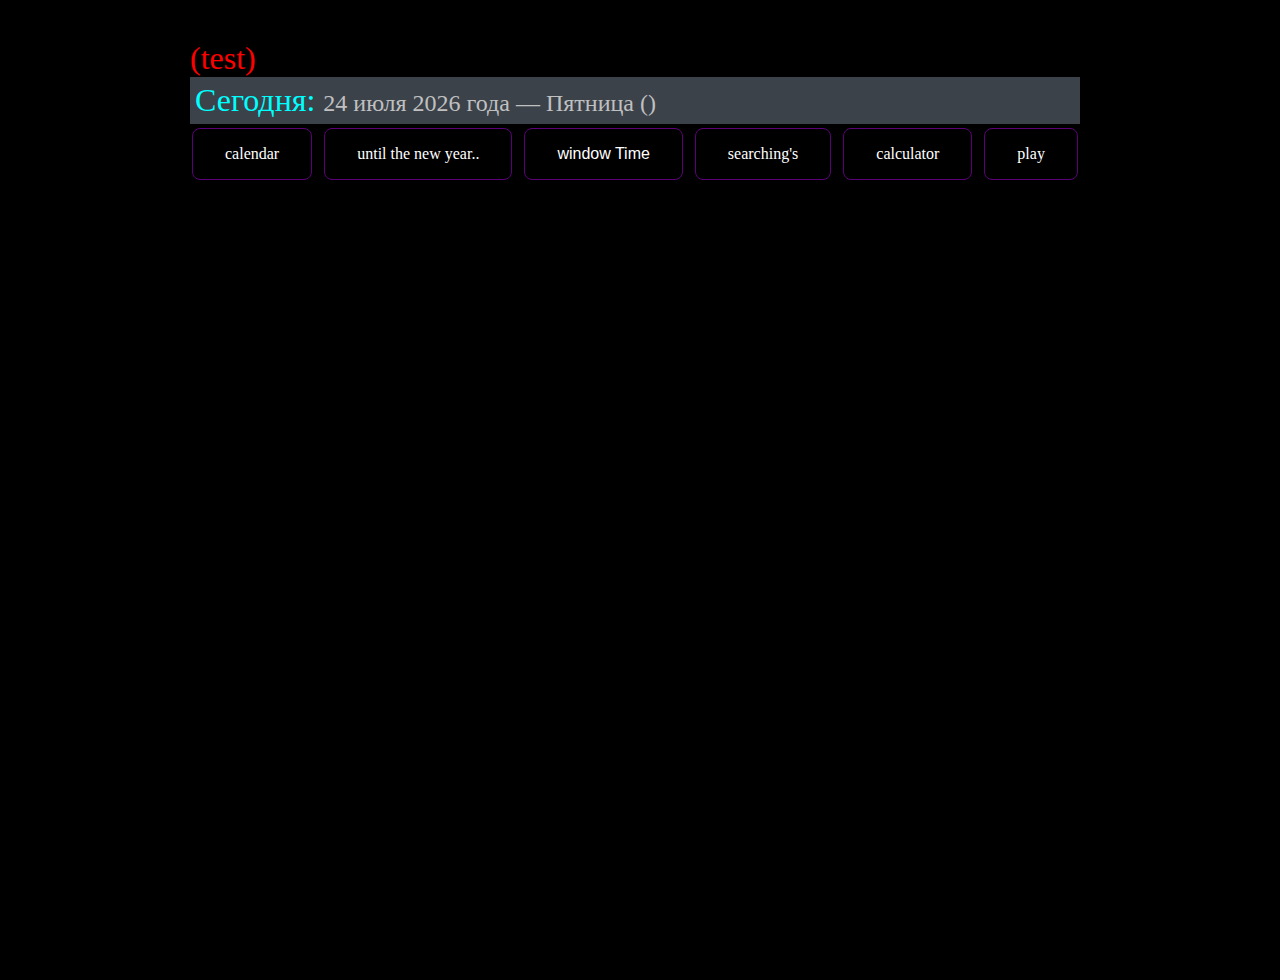
<file: index.html>
<!DOCTYPE html>
<html>
<title>test</title>
 <meta charset="utf-8">
 <link rel="stylesheet" type="text/css" href="style.css">
<head>
<style>
body {
 background: #000000;
max-width: 900px;
margin: 10px auto;
padding: 30px;
}
</style>
<font color="red"; size="6">
<a>(test)</a>
 <script>
   function digitalClock() {
    var date = new Date();
    var hours = date.getHours();
    var minutes = date.getMinutes();
    var seconds = date.getSeconds();
       //* добавление ведущих нулей */
      if (hours < 10) hours = "0" + hours;
      if (minutes < 10) minutes = "0" + minutes;
      if (seconds < 10) seconds = "0" + seconds;
        document.getElementById("id_clock").innerHTML = hours + ":" + minutes + ":" + seconds;
        setTimeout("digitalClock()", 1000);
   }
  </script>
</head>
<script>
  var months = new Array(13);
  months[1]="января"; months[2]="февраля"; months[3]="марта"; months[4]="апреля"; months[5]="мая"; months[6]="июня"; months[7]="июля"; months[8]="августа"; months[9]="сентября"; months[10]="октября"; months[11]="ноября"; months[12]="декабря";

  var time = new Date();
  var thismonth = months[time.getMonth() + 1];
  var date = time.getDate();
  var thisyear = time.getYear();
  var day = time.getDay() + 1;

  if (thisyear < 2000)
      thisyear = thisyear + 1900;
  if (day == 1) DayofWeek = "Воскресенье";
  if (day == 2) DayofWeek = "Понедельник";
  if (day == 3) DayofWeek = "Вторник";
  if (day == 4) DayofWeek = "Среда";
  if (day == 5) DayofWeek = "Четверг";
  if (day == 6) DayofWeek = "Пятница";
  if (day == 7) DayofWeek = "Суббота";
</script>
            
<script>           
setInterval(function() {
  var cd = new Date();
  var clockdat = document.getElementById("clockdat");
  clockdat.innerHTML = cd.toLocaleTimeString();
}, 1000);
</script>

<body>    
<div class="center" style="background-color: #3b424a; padding:5px;">
  <span style="color:aqua">Сегодня:</span>
  <span style="color:silver; font-size:24px;">
  <script>
      document.write(date+" ");
      document.write(thismonth+ " "+thisyear+" "+"года"+" — "+ DayofWeek);
  </script>
  (<span id="clockdat" style="color:aqua;"></span>)
  </span>
</div>
</body>


<font color="white">
<a href="page2.html" class="button button3">calendar</a>
<a href="page6.html" class="button button3">until the new year..</a>
<input type="button" class="button button3" value="window Time" 
onClick='window.open("winpage.html", "", "width=400,height=180")'>
<a href="page3.html" class="button button3">searching's</a>
<a href="page5.html" class="button button3">calculator</a>
<a href="playpage.html" class="button button3">play</a>
<font color="Green">
<font color="white">
	<style>
		.button {
    background-color: black	; /* Green */
    border: none;
    color: white;
    padding: 16px 32px;
    text-align: center;
    text-decoration: none;
    display: inline-block;
    font-size: 16px;
    margin: 4px 2px;
    -webkit-transition-duration: 1.2s; /* Safari */
    transition-duration: 0.8s;
    cursor: pointer;
    border-radius: 8px;	
}
.button3 {
    background-color: black; 
    color: white; 
    border: 1px solid #5B0077;
}

	.button3:hover {
    background-color: #5B0077;
    color: red;
}
.button4 {
    background-color: black; 
    color: black; 
    border: 1px solid black;
}

	.button4:hover {
    background-color: #2B2B2B;
    color: white;
}
</style>  
</body>
</html>
</file>
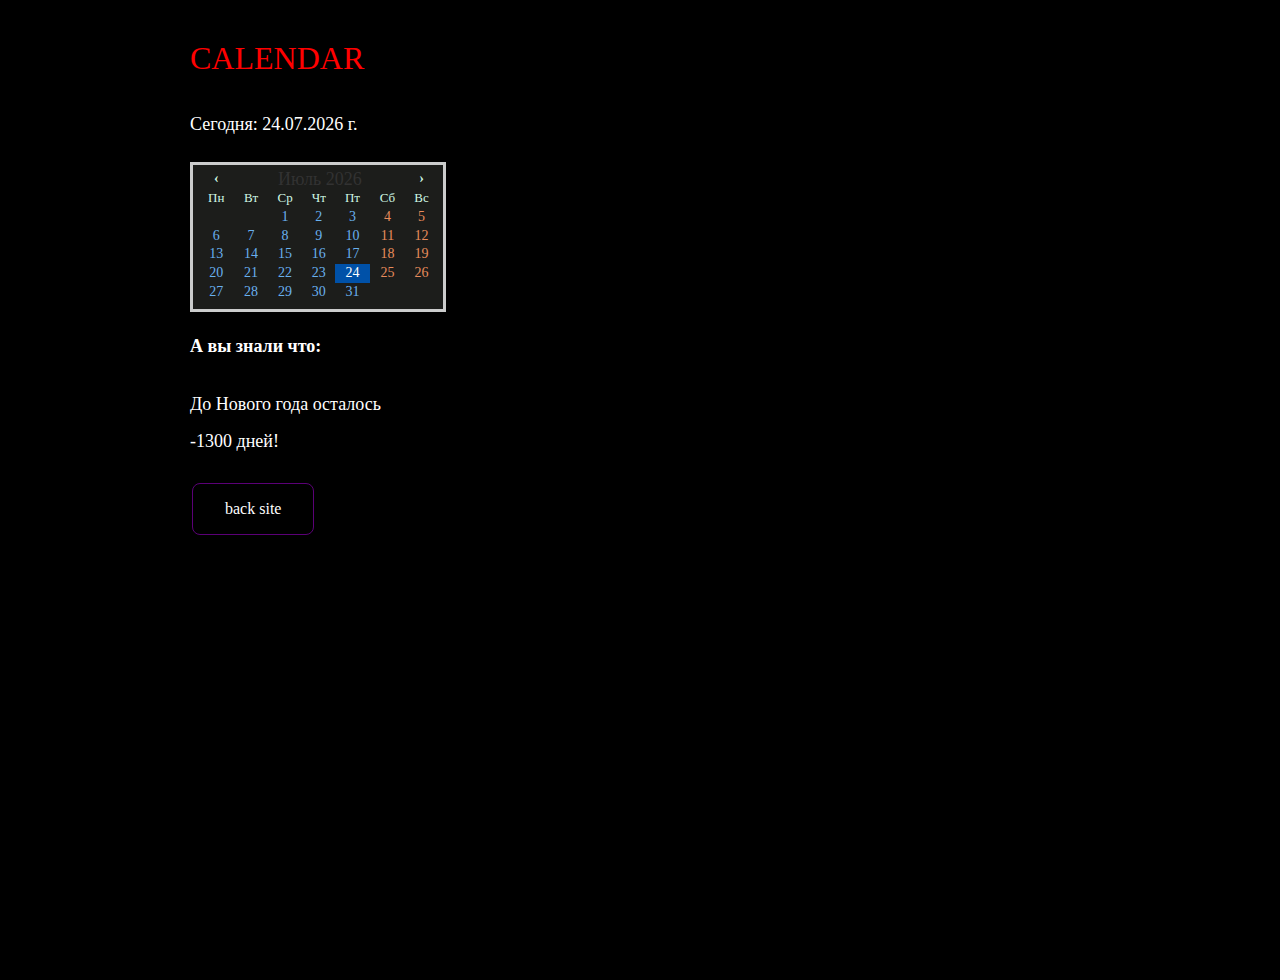
<file: page2.html>
<!DOCTYPE html>
<html>
<link rel="stylesheet" type="text/css" href="style.css">
<link rel="stylesheet" type="text/js" href="script.js">
<title>calendar</title>
 <meta charset="utf-8">
<head>
<style>
body {
 background: #000000;
max-width: 900px;
margin: 10px auto;
padding: 30px;
}
</style>
<font color="red"; size="6">
<a>CALENDAR</a>
</head>
<body>
	<font color="white"; size="4">
	<h1></h1>
	Сегодня:
<script>
var date = new Date();
var d  = date.getDate();
var day = (d < 10) ? '0' + d : d;
var m = date.getMonth() + 1;
var month = (m < 10) ? '0' + m : m;
var yy = date.getYear();
var year = (yy < 1000) ? yy + 1900 : yy;
                            
document.write(day + "." + month + "." + year +" г.");
</script>
<h1></h1>
<div class="look-calendar">
<table id="calendar">
  <thead>
  <tr>
  <td><b>‹</b>
  <td colspan="5">
  <td><b>›</b>
  <tr class="dn"><td>Пн<td>Вт<td>Ср<td>Чт<td>Пт<td>Сб<td>Вс
  </thead>
  <tbody></tbody>
</table>
</div>
<style>
  .look-calendar {
    width:240px; border:3px solid #cbcccc; padding:5px; 
    background-color:#1c1d1b; margin: 0 auto;   
  }
  #calendar {
    width: 100%;
    line-height: 1.2em;
    font-size: 14px;
    text-align: center;
    border-spacing:0px;
    color: #cff8e4;
  }
  #calendar tr.dn td {
    color: #cff8e4;
  }
  #calendar thead tr:last-child {
    font-size: small;
    color: #555555;
  }
  #calendar thead tr:nth-child(1) td:nth-child(2) {
    color: #323232;
    font-size: 18px;
  }
  #calendar thead tr:nth-child(1) td:nth-child(1):hover,
  #calendar thead tr:nth-child(1) td:nth-child(3):hover {
    cursor: pointer;
  }
  #calendar tbody td {
    color: #69b0ee;
  }
  #calendar tbody td:nth-child(n+6),
  #calendar .holiday {
    color: #e78c5c;
  }
  #calendar tbody td.today {
    background: #0051a8;
    color: #fff;
  }
</style>
<script>
  function calendar(id, year, month) {
    var Dlast = new Date(year, month + 1, 0).getDate(),
      D = new Date(year, month, Dlast),
      DNlast = new Date(D.getFullYear(), D.getMonth(), Dlast).getDay(),
      DNfirst = new Date(D.getFullYear(), D.getMonth(), 1).getDay(),
      calendar = '<tr>',
      month = ["Январь", "Февраль", "Март", "Апрель", "Май", "Июнь", "Июль", "Август", "Сентябрь", "Октябрь", "Ноябрь", "Декабрь"];
    if (DNfirst != 0) {
      for (var i = 1; i < DNfirst; i++) calendar += '<td>';
    } else {
       for (var i = 0; i < 6; i++) calendar += '<td>';
    }
    for (var i = 1; i <= Dlast; i++) {
       if (i == new Date().getDate() && D.getFullYear() == new Date().getFullYear() && D.getMonth() == new Date().getMonth()) {
        calendar += '<td class="today">' + i;
       } else {
         calendar += '<td>' + i;
       }
       if (new Date(D.getFullYear(), D.getMonth(), i).getDay() == 0) {
         calendar += '<tr>';
       }
    }
    for (var i = DNlast; i < 7; i++) calendar += '<td> ';
    document.querySelector('#' + id + ' tbody').innerHTML = calendar;
    document.querySelector('#' + id + ' thead td:nth-child(2)').innerHTML = month[D.getMonth()] + ' ' + D.getFullYear();
    document.querySelector('#' + id + ' thead td:nth-child(2)').dataset.month = D.getMonth();
    document.querySelector('#' + id + ' thead td:nth-child(2)').dataset.year = D.getFullYear();
    if (document.querySelectorAll('#' + id + ' tbody tr').length < 6) { 
        // чтобы при перелистывании месяцев не "подпрыгивала" вся страница, добавляется ряд пустых клеток. Итог: всегда 6 строк для цифр
    document.querySelector('#' + id + ' tbody').innerHTML += '<tr><td> <td> <td> <td> <td> <td> <td> ';
    }
  }
  calendar("calendar", new Date().getFullYear(), new Date().getMonth());
        // переключатель минус месяц
  document.querySelector('#calendar thead tr:nth-child(1) td:nth-child(1)').onclick = function() {
    calendar("calendar", document.querySelector('#calendar thead td:nth-child(2)').dataset.year, parseFloat(document.querySelector('#calendar thead td:nth-child(2)').dataset.month) - 1);
  }
        // переключатель плюс месяц
  document.querySelector('#calendar thead tr:nth-child(1) td:nth-child(3)').onclick = function() {
    calendar("calendar", document.querySelector('#calendar thead td:nth-child(2)').dataset.year, parseFloat(document.querySelector('#calendar thead td:nth-child(2)').dataset.month) + 1);
  }
</script>
<h1></h1>

<font size="4">
<h4>А вы знали что:</h4>
<script>
function daysLeftNewYear(){ 
   today = new Date()
   //Можно установить любую дату
   nextDate = new Date("January 1, 2023")
   //Количество миллисекунд в одном дне
   msPerDay = 24*60*60*1000;
   //Высчитываем количество дней
   daysLeft = Math.round((nextDate.getTime()
    - today.getTime())/msPerDay);
   dayname=""
   ds=""+daysLeft
    //Вырезаем последнею цифру
   dd=parseInt(ds.substr(ds.length-1))
   //Определяем правильность написания
   if(daysLeft>4&&daysLeft<21)dayname=" дней"
   else
    if(dd==1)dayname=" день"
    else
     if(dd==2||dd==3||dd==4)dayname=" дня"
     else dayname=" дней"

 //Выводим надпись в документ
   document.write("До Нового года осталось <br>"
   +daysLeft+dayname+"!");
}
</script>


<script>
  daysLeftNewYear()
</script>
<h1></h1>
	<a href="page1.html" class="button button3">back site</a>
		<style>
		.button {
    background-color: black	; /* Green */
    border: none;
    color: white;
    padding: 16px 32px;
    text-align: center;
    text-decoration: none;
    display: inline-block;
    font-size: 16px;
    margin: 4px 2px;
    -webkit-transition-duration: 1.2s; /* Safari */
    transition-duration: 0.8s;
    cursor: pointer;
    border-radius: 8px;	
}
.button3 {
    background-color: black; 
    color: white; 
    border: 1px solid #5B0077;
}

	.button3:hover {
    background-color: #5B0077;
    color: red;
}
</style>
</body>
</html>
</file>
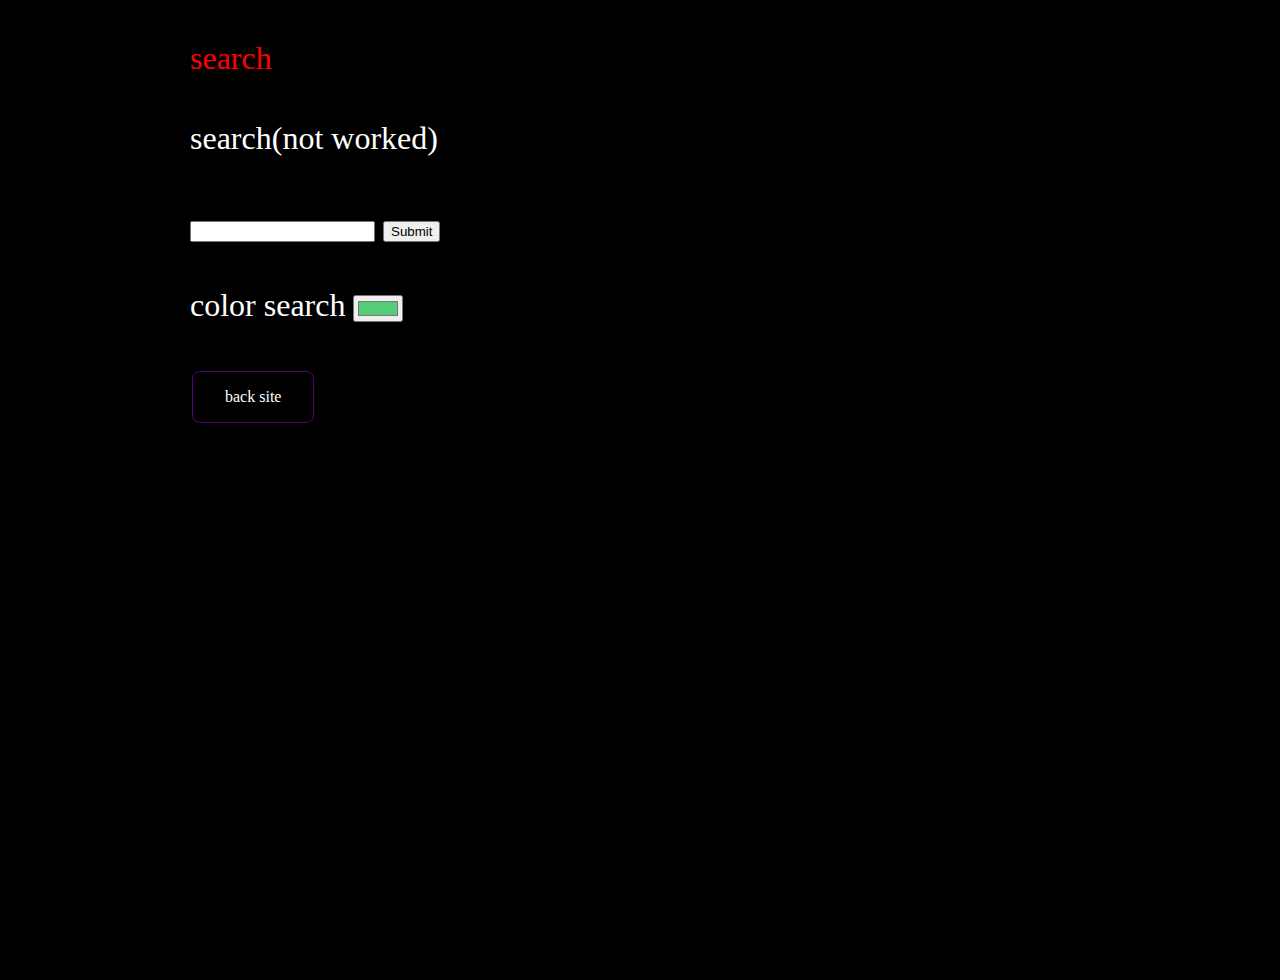
<file: page3.html>
<!DOCTYPE html>
<html>
<title>search</title>
 <meta charset="utf-8">
 <link rel="stylesheet" type="text/css" href="style.css">
<head>
<style>
body {
 background: #000000;
max-width: 900px;
margin: 10px auto;
padding: 30px;
}
</style>
<font color="red"; size="6">
<a>search</a>
<body>
	<h1></h1>
	<font color="white">
	<a>search(not worked)</a>
	<h6></h6>
	<font color="white">
<form>
	<input type="search" name="search"></input>
	<input type="submit" onclick="href www.google.com"></input>
</form>
<h1></h1>
<a>color search</a>
<input name="guruweba_example_color" type="color" value="#55cc77" />
<h1></h1>
	<a href="page1.html" class="button button3">back site</a>
	<style>
		.button {
    background-color: black	; /* Green */
    border: none;
    color: white;
    padding: 16px 32px;
    text-align: center;
    text-decoration: none;
    display: inline-block;
    font-size: 16px;
    margin: 4px 2px;
    -webkit-transition-duration: 1.2s; /* Safari */
    transition-duration: 0.8s;
    cursor: pointer;
    border-radius: 8px;	
}
.button3 {
    background-color: black; 
    color: white; 
    border: 1px solid #5B0077;
}

	.button3:hover {
    background-color: #5B0077;
    color: red;
}
</style>
</body>
</file>
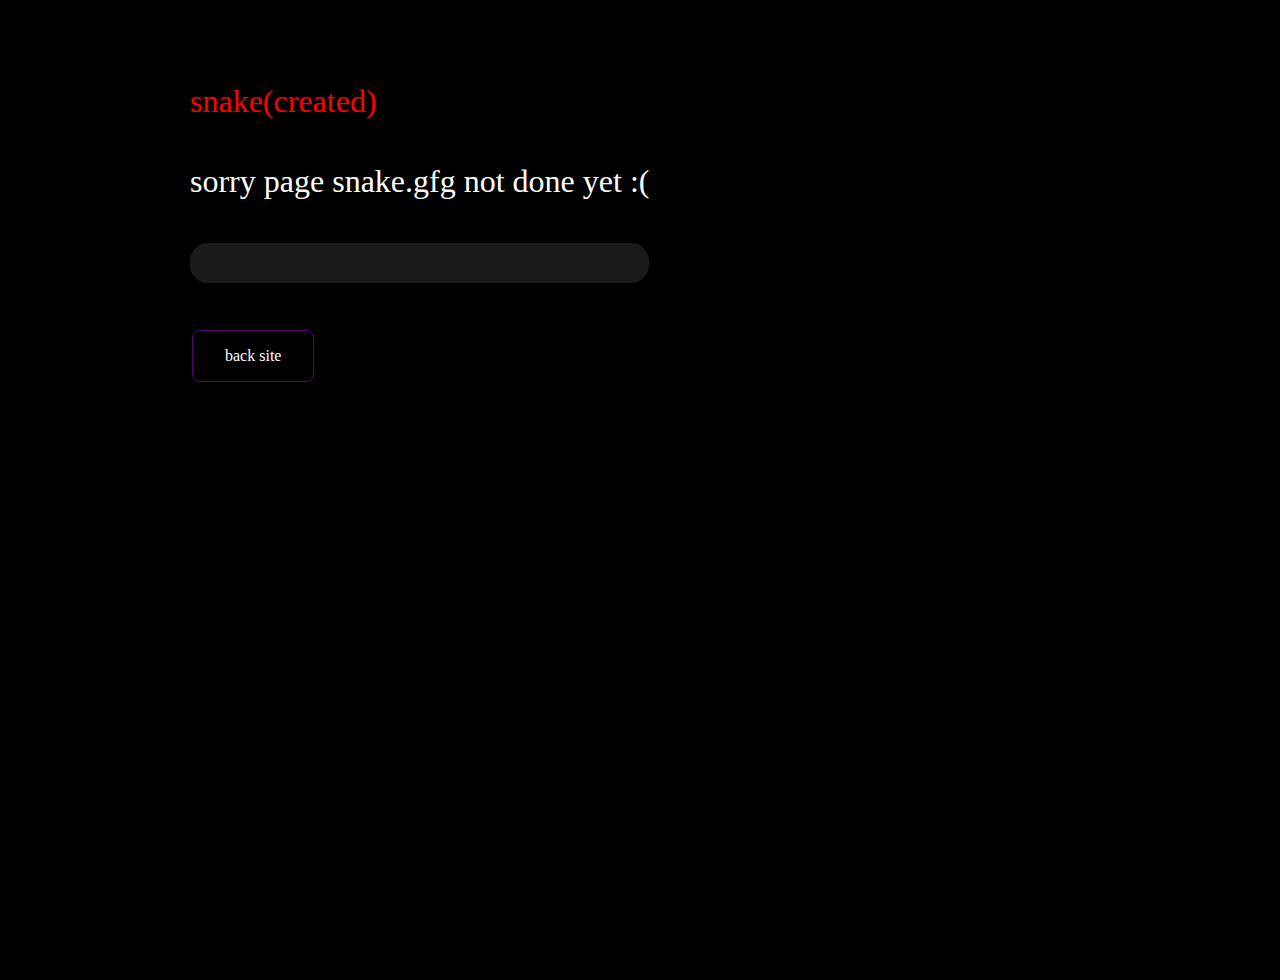
<file: page4.html>
<!DOCTYPE html>
<html>
<title>calculator</title>
 <meta charset="utf-8">
 <link rel="stylesheet" type="text/css" href="style.css">
<head>
<style>
body {
 background: #000000;
max-width: 900px;
margin: 10px auto;
padding: 30px;
}
</style>
<font color="red"; size="6">
<h1></h1>
<a>snake(created)</a>
<h1></h1>
<font color="white">
<a>sorry page snake.gfg not done yet :(</a>
<h1></h1>
<div class="progress" style="cursor: wait">
  <div class="progress-value"></div>
</div> 
<h1></h1>
	<a href="page1.html" class="button button3">back site</a>
	<style>
		.button {
    background-color: black	; /* Green */
    border: none;
    color: white;
    padding: 16px 32px;
    text-align: center;
    text-decoration: none;
    display: inline-block;
    font-size: 16px;
    margin: 4px 2px;
    -webkit-transition-duration: 1.2s; /* Safari */
    transition-duration: 0.8s;
    cursor: pointer;
    border-radius: 8px;	
}
.button3 {
    background-color: black; 
    color: white; 
    border: 1px solid #5B0077;
}

	.button3:hover {
    background-color: #5B0077;
    color: red;
}
</style>
</file>
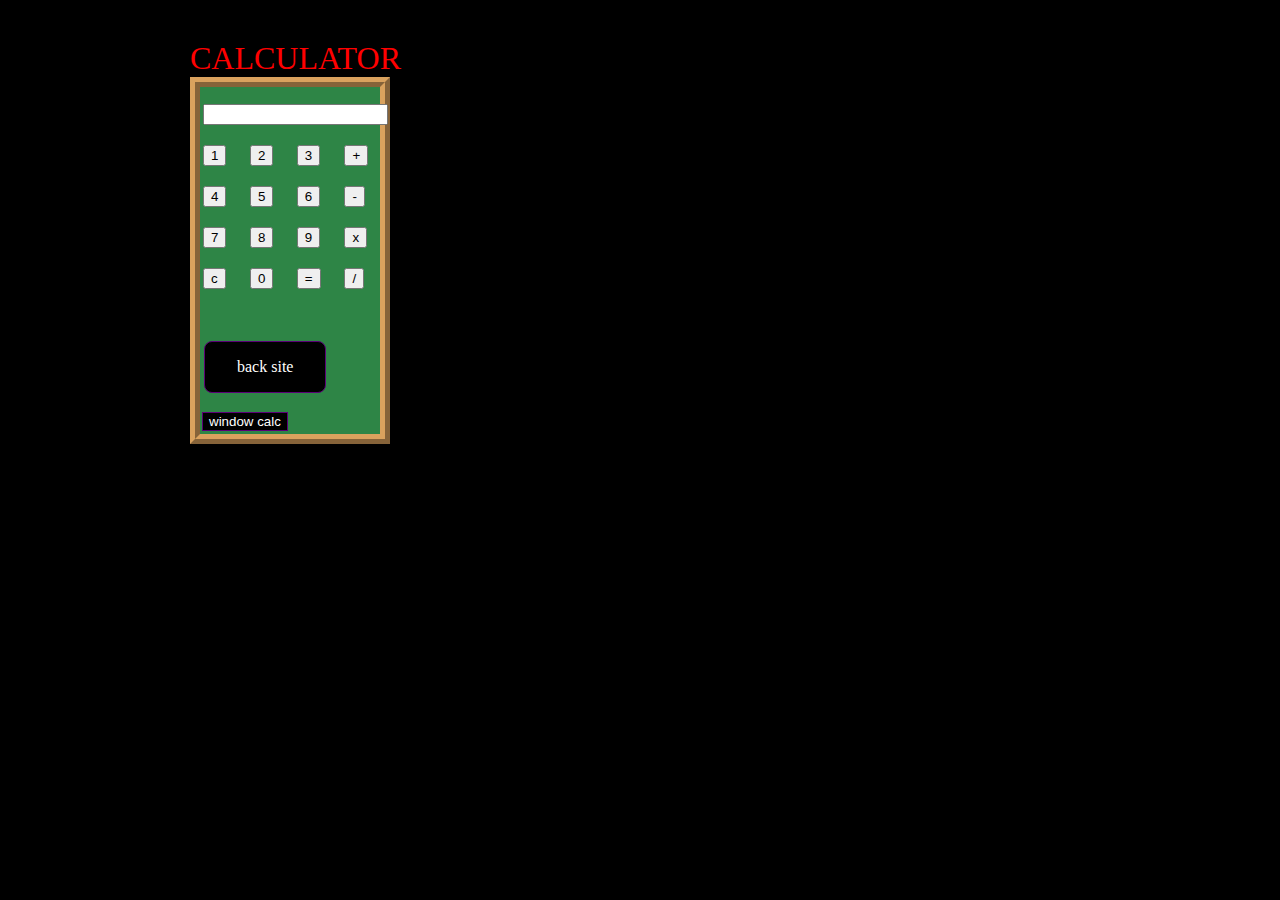
<file: page5.html>
<!DOCTYPE html>
<html>
<title>calculator</title>
 <meta charset="utf-8">
<head>
<style>
body {
 background: #000000;
max-width: 900px;
margin: 10px auto;
padding: 30px;
}
</style>
<font color="red"; size="6">
<a>CALCULATOR</a>
</head>
   <form name="calc" class="wrapper">
     <div class="rama1">
                <table class="main">
                    <tr class="display">
                         <td colspan="4"><input type="text" name="input"></td>
                    </tr>
                    <tr class="buttons">
                         <td><input type="button" value="1" OnClick="calc.input.value += '1'"></td>
                         <td><input type="button" value="2" OnClick="calc.input.value += '2'"></td>
                         <td><input type="button" value="3" OnClick="calc.input.value += '3'"></td>
                         <td><input type="button" value="+" OnClick="calc.input.value += '+'"></td>
                    </tr>
                    <tr class="buttons">
                         <td><input type="button" value="4" OnClick="calc.input.value += '4'"></td>
                         <td><input type="button" value="5" OnClick="calc.input.value += '5'"></td>
                         <td><input type="button" value="6" OnClick="calc.input.value += '6'"></td>
                         <td><input type="button" value="-" OnClick="calc.input.value += '-'"></td>
                    </tr>
                    <tr class="buttons">
                         <td><input type="button" value="7" OnClick="calc.input.value += '7'"></td>
                         <td><input type="button" value="8" OnClick="calc.input.value += '8'"></td>
                         <td><input type="button" value="9" OnClick="calc.input.value += '9'"></td>
                         <td><input type="button" value="x" OnClick="calc.input.value += '*'"></td>
                    </tr>
                    <tr class="buttons">
                         <td><input type="reset" value="c" OnClick="calc.input.value = ''"></td>
                         <td><input type="button" value="0" OnClick="calc.input.value += '0'"></td>
                         <td><input type="button" value="=" OnClick="calc.input.value = eval(calc.input.value)"></td>
                         <td><input type="button" value="/" OnClick="calc.input.value += '/'"></td>
                     </tr>
               <table>
               </div>
          </form>
</table>
</table>
</form>
<body>
    <legend>
<h1></h1>
</body>
<a href="page1.html" class="button1 button3">back site</a>
<input type="button" class="button button3" value="window calc" 
onClick='window.open("calcpage.html", "", "width=400,height=280")'>
</legend>
</center>
     <style>
          .button1 {
    background-color: black   ; /* Green */
    border: none;
    color: white;
    padding: 16px 32px;
    text-align: center;
    text-decoration: none;
    display: inline-block;
    font-size: 16px;
    margin: 4px 2px;
    -webkit-transition-duration: 1.2s; /* Safari */
    transition-duration: 0.8s;
    cursor: pointer;
    border-radius: 8px;  
}
.button3 {
    background-color: black; 
    color: white; 
    border: 1px solid #5B0077;
}

     .button3:hover {
    background-color: #5B0077;
    color: red;
}
</style>
<style>
.rama1 {border:10px ridge #daa25e;
left: auto;
right: auto;
height: auto;
background-color: #2E8546; width:20%;}
</html>
</file>
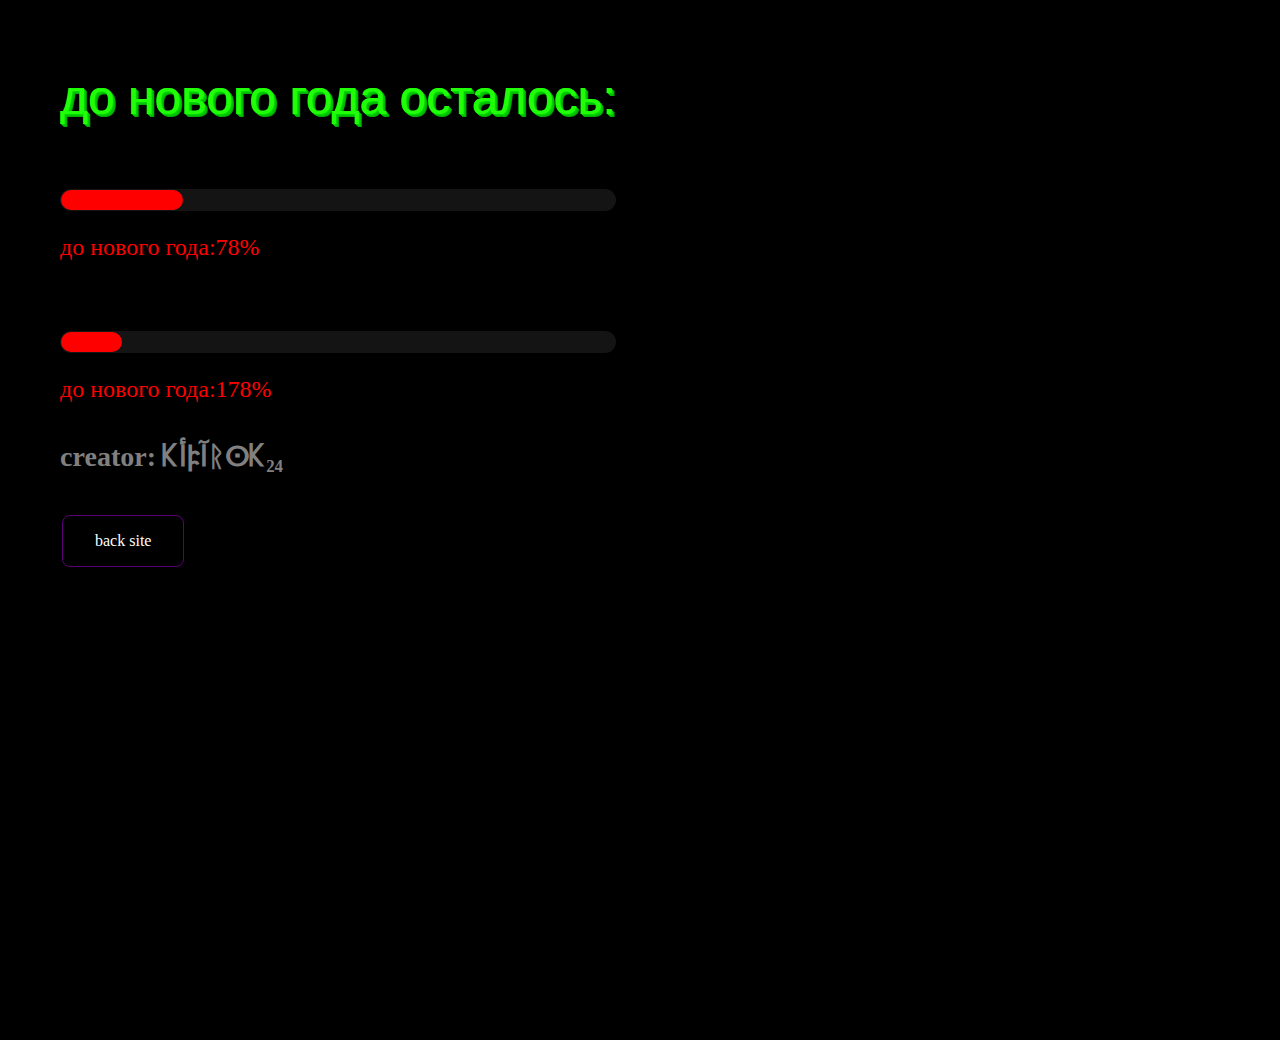
<file: page6.html>
<!DOCTYPE html>
<html>
<head>
	<link rel="stylesheet" type="text/css" href="style.css">
	<link rel="stylesheet" type="text/js" href="jsscript.js">
	<title>count down</title>
	<script>
   function digitalClock() {
    var date = new Date();
    var hours = date.getHours();
    var minutes = date.getMinutes();
    var seconds = date.getSeconds();
       //* добавление ведущих нулей */
      if (hours < 10) hours = "0" + hours;
      if (minutes < 10) minutes = "0" + minutes;
      if (seconds < 10) seconds = "0" + seconds;
        document.getElementById("id_clock").innerHTML = hours + ":" + minutes + ":" + seconds;
        setTimeout("digitalClock()", 1000);
   }
  </script>
</head>
<body>
	<style>
 .css-3d-text {
    font-size: 45px;
    color: #ffb300;
    font-family: "Arial Black", Gadget, sans-serif;
    text-shadow: 0px 0px 0 rgb(250,174,0),
                 1px 1px 0 rgb(245,169,0),
                 2px 2px 0 rgb(240,164,0),
                 3px 3px 0 rgb(235,159,0),
                 4px 4px 0 rgb(230,154,0),
                 5px 5px 0 rgb(225,149,0),
                 6px 6px 0 rgb(220,144,0),
                 7px 7px 0 rgb(215,139,0),
                 8px 8px 0 rgb(210,134,0),
                 9px 9px 0 rgb(205,129,0),
                 10px 10px  0 rgb(200,124,0),
                 11px 11px 10px rgba(0,0,0,0.6),
                 11px 11px 1px rgba(0,0,0,0.5),
                 0px 0px 10px rgba(0,0,0,.2);
 }

</style>

<h1></h1>

	<center>
	<font size="8">
	<style>
 .css-3d-text {
    font-size: 48px;
    color: #20ff07;
    font-family: "Arial Black", Gadget, sans-serif;
    text-shadow: 0px 0px 0 rgb(12,235,0),
                 1px 1px 0 rgb(-8,215,0),
                 2px 2px 0 rgb(-28,195,0),
                 3px 3px  0 rgb(-48,175,0),
                 4px 4px 3px rgba(0,0,0,0.24),
                 4px 4px 1px rgba(0,0,0,0.5),
                 0px 0px 3px rgba(0,0,0,.2);
 }

</style>
</center>
<div class="css-3d-text">до нового года осталось: </div>
<style>
body {
background: #000000;
max-width: 900px auto;
margin: 10px auto;
padding: 60px;
}
.contanier{
	background-position: center;
}
.center{

	text-align: center;
	color: white;
}
#timer{

	color: #07FFDE;
}


</style>
<div class= "container"> 
	<div class="center">
		<h1 id="NewYear"></h1>
		<p1 id="timer"></p1>
	</div>
</div>
<script> 
var countDownDate = new Date("jan 1, 2023 00:00:00").getTime();

var countDownFunction = setInterval(function () {
	var now = new Date().getTime();
	var distance = countDownDate - now;
	var days = Math.floor(distance / (1000 * 60 * 60 * 24));
	var hours = Math.floor((distance % (1000 * 60 * 60 * 24)) / (1000 * 60 * 60));
	var minuts = Math.floor((distance % (1000 * 60 * 60)) / (1000 * 60));
	var second = Math.floor((distance % (1000 * 60)) / 1000);

	document.getElementById("timer").innerHTML = 
	days + "дней  " + hours + "часов  " + minuts + "минут  " + second + "секунд";

	if (distance < 0){
		clearInterval(countDownFunction);
		document.getElementById("timer").innerHTML = "";
		document.getElementById("NewYear").innerHTML = "С Новым Годом!";

	}

}, 1000)

</script>  
<div id="progressbar">
  <div></div>
</div>
<font color="red" size="5">
<a>до нового года:78%</a>
<h1></h1>
<h1></h1>
<h1></h1>
<font size="8">
<style>
	.contanier{
	background-position: center;
}
.center{

	text-align: center;
	color: white;
}
#timer1{

	color: #07FFDE;
	
}


</style>
<div class= "container"> 
	<div class="center">
		<h1 id="2024"></h1>
		<p1 id="timer1"></p1>
	</div>
</div>
<script> 
var countDownDate1 = new Date("jan 1, 2024 00:00:00").getTime();

var countDownFunction1 = setInterval(function () {
	var now = new Date().getTime();
	var distance = countDownDate1 - now;
	var earth = Math.floor(distance / (1000 * 60 * 60 * 24 * 100 * 10));
	var mouth = Math.floor(distance / (1000 * 60 * 60 * 24 * 100));
	var days = Math.floor(distance / (1000 * 60 * 60 * 24));
	var hours = Math.floor((distance % (1000 * 60 * 60 * 24)) / (1000 * 60 * 60));
	var minuts = Math.floor((distance % (1000 * 60 * 60)) / (1000 * 60));
	var second = Math.floor((distance % (1000 * 60)) / 1000);

	document.getElementById("timer1").innerHTML = 
	earth + "лет  " + mouth + "месяцев  " + days + "дней  " + hours + "часов  " + minuts + "минут  " + second + "секунд";

	if (distance < 0){
		clearInterval(countDownFunction1);
		document.getElementById("timer1").innerHTML = "";
		document.getElementById("2024").innerHTML = "С Новым Годом!";

	}

}, 1001)

</script>  
<div id="progressbar1">
  <div></div>
</div>
<font color="red" size="5">
<a>до нового года:178%</a>
<h1></h1>
<h1></h1>
<font color="gray">
<h3>creator: 𐊋ﺃ𐍆ﺁᚱⵙ𐊋₂₄</h3>
<a href="page1.html" class="button button3">back site</a>




		<style>
		.button {
    background-color: black	; /* Green */
    border: none;
    color: white;
    padding: 16px 32px;
    text-align: center;
    text-decoration: none;
    display: inline-block;
    font-size: 16px;
    margin: 4px 2px;
    -webkit-transition-duration: 1.2s; /* Safari */
    transition-duration: 0.8s;
    cursor: pointer;
    border-radius: 8px;	
}
.button3 {
    background-color: black; 
    color: white; 
    border: 1px solid #5B0077;
}

	.button3:hover {
    background-color: #5B0077;
    color: red;
}
</style>
<font color="white">
<h1> </h1>
<h1> </h1>
<h1></h1>
<h1></h1>
<h1></h1>
<h1></h1>
</body>
</html>
</file>
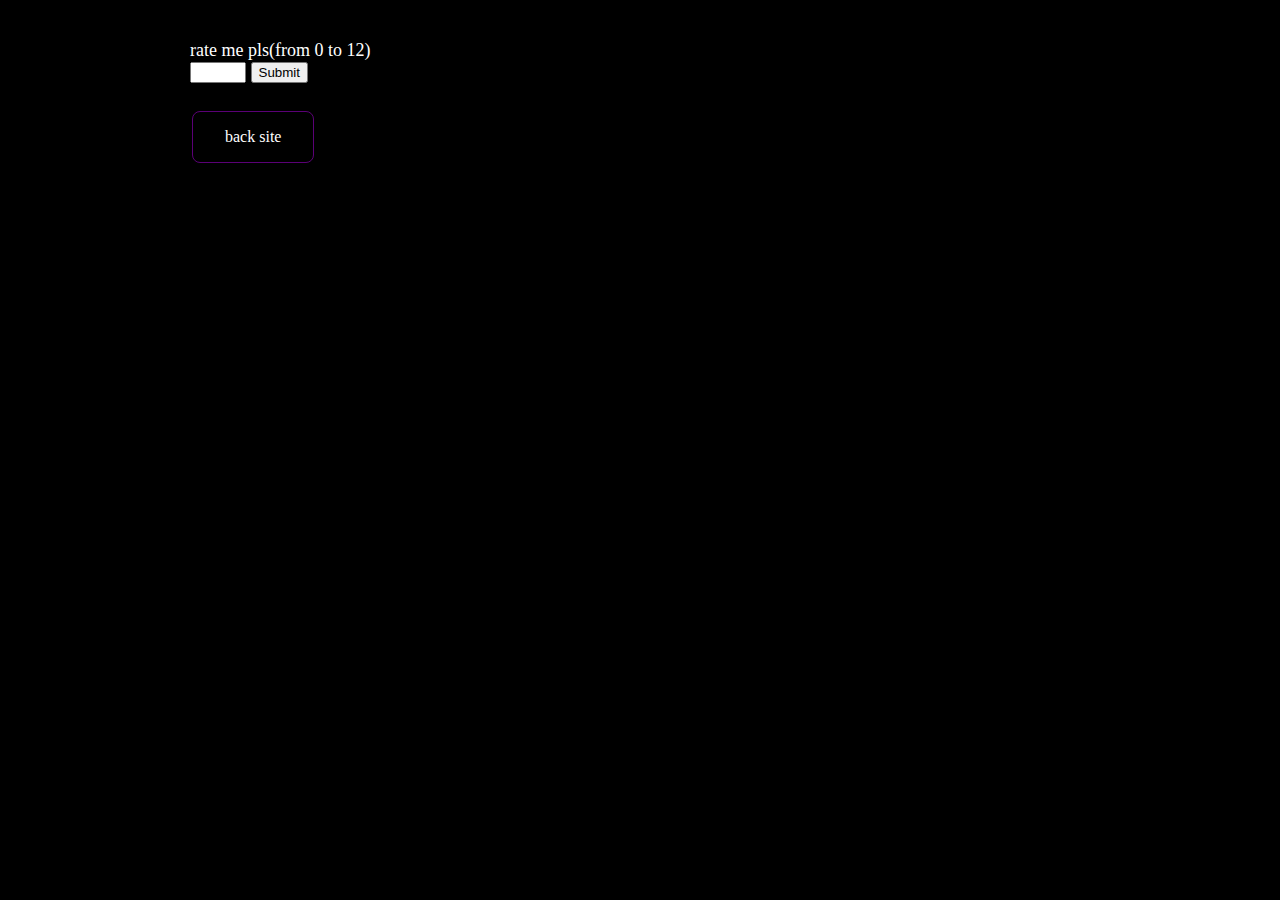
<file: pagestar.html>
<!DOCTYPE html>
<html>
<title>rate me</title>
 <meta charset="utf-8">
<head>
<style>
body {
 background: #000000;
max-width: 900px;
margin: 10px auto;
padding: 30px;
}
</style>
</head>
<body>
	<font color="white" size="4">
	rate me pls(from 0 to 12)
	<form>
		<input type="number" name="rate" min="0" max="12"></inpute>
		<input type="submit" name="rate" onclick="alert('Thanks you')"></inpute>
	</form>
<h1></h1>
	<a href="page1.html" class="button button3">back site</a>
		<style>
		.button {
    background-color: black	; /* Green */
    border: none;
    color: white;
    padding: 16px 32px;
    text-align: center;
    text-decoration: none;
    display: inline-block;
    font-size: 16px;
    margin: 4px 2px;
    -webkit-transition-duration: 1.2s; /* Safari */
    transition-duration: 0.8s;
    cursor: pointer;
    border-radius: 8px;	
}
.button3 {
    background-color: black; 
    color: white; 
    border: 1px solid #5B0077;
}

	.button3:hover {
    background-color: #5B0077;
    color: red;
}
</style>

</body>
</file>
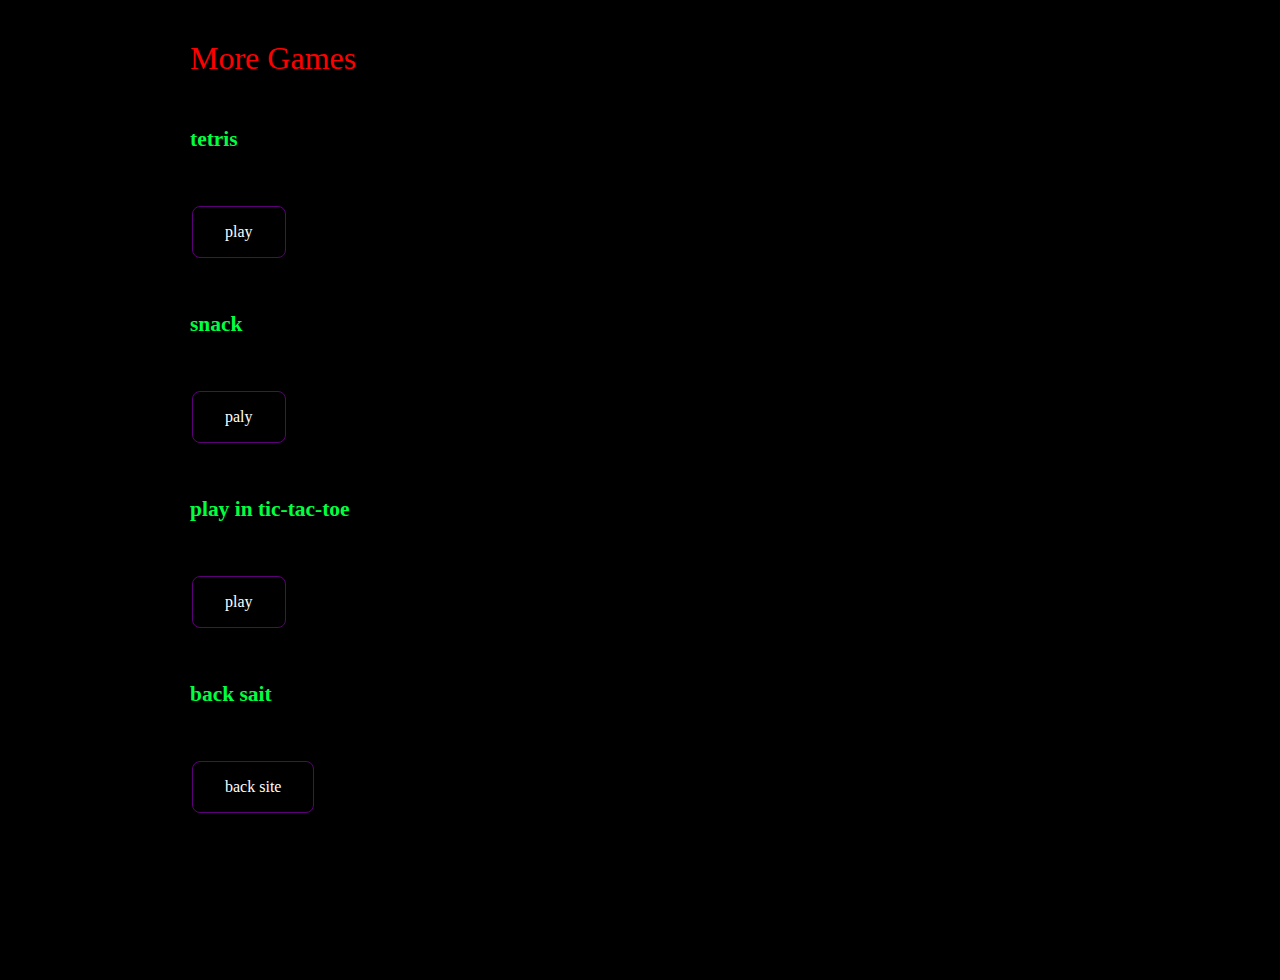
<file: playpage.html>
<!DOCTYPE html>
<html>
<title>GAme's</title>
 <meta charset="utf-8">
 <link rel="stylesheet" type="text/css" href="style.css">
<head>
<style>
body {
 background: #000000;
max-width: 900px;
margin: 10px auto;
padding: 30px;
}
</style>
<font color="red"; size="6">
<a>More Games</a>
<h1></h1>
<font color="#00FF40">
<h6>tetris</h6>
	<a href="tetris.html" class="button button3">play</a>
	<h6>snack</h6>
		<a href="snake.html" class="button button3">paly</a>
		<h6>play in tic-tac-toe</h6>
	<a href="tic-tac-toe.html" class="button button3">play</a>
		<h6>back sait</h6>
	<a href="page1.html" class="button button3">back site</a>
		<style>
		.button {
    background-color: black	; /* Green */
    border: none;
    color: white;
    padding: 16px 32px;
    text-align: center;
    text-decoration: none;
    display: inline-block;
    font-size: 16px;
    margin: 4px 2px;
    -webkit-transition-duration: 1.2s; /* Safari */
    transition-duration: 0.8s;
    cursor: pointer;
    border-radius: 8px;	
}
.button3 {
    background-color: black; 
    color: white; 
    border: 1px solid #5B0077;
}

	.button3:hover {
    background-color: #5B0077;
    color: red;
}
</style>
</file>
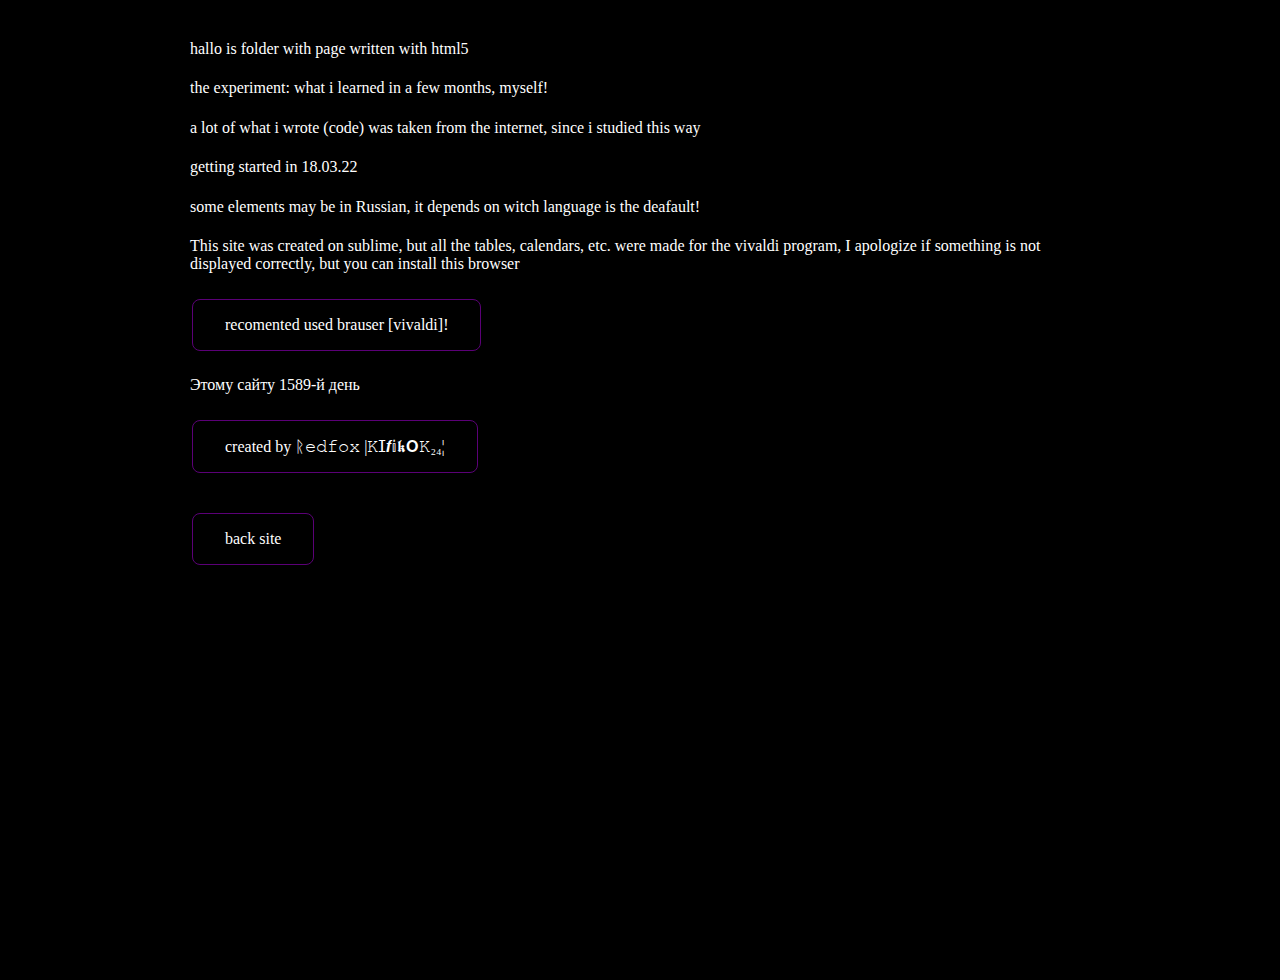
<file: readMe.html>
<!DOCTYPE html>
<html>
<title>README PLS</title>
 <meta charset="utf-8">
 <link rel="stylesheet" type="text/css" href="style.css">
<head>
	<style>
body {
 background: #000000;
max-width: 900px;
margin: 10px auto;
padding: 30px;
}
</style>
</head>
<body>
	<font color="white">
	<a>hallo is folder with page written with html5</a>
	<h1></h1>
	<a>the experiment: what i learned in a few months, myself!</a>
	<h1></h1>
	<a>a lot of what i wrote (code) was taken from the internet, since i studied this way</a>
	<h1></h1>
	<a>getting started in 18.03.22</a>
	<h1></h1>
	<a>some elements may be in Russian, it depends on witch language is the deafault!</a>
	<h1></h1>
	<a>This site was created on sublime, but all the tables, calendars, etc. were made for the vivaldi program, I apologize if something is not displayed correctly, but you can install this browser</a>
	<h1></h1>
	<a href="https://vivaldi.com/ru/" class=" button button3">recomented used brauser [vivaldi]!</a> 
	<h1></h1>
	<script>
  // Дата создания сайта
  d0 = new Date('marth 18, 2022');
  d1 = new Date();
  dt = (d1.getTime() - d0.getTime()) / 
  (1000*60*60*24);
  document.write('Этому сайту ' + 
  Math.round(dt) + '-й день'); 
</script>
<h1></h1>
	<font color="green"; size="5">
	<a class="button button3">created by ᚱ𝚎𝚍𝚏𝚘𝚡 |𝙺ⵊ𝒇𝕚𝖐𝚶𝙺₂₄¦</a>
	<h1></h1>
	<a href="page1.html" class="button button3">back site</a>
	<style>
		.button {
    background-color: black	; /* Green */
    border: none;
    color: white;
    padding: 16px 32px;
    text-align: center;
    text-decoration: none;
    display: inline-block;
    font-size: 16px;
    margin: 4px 2px;
    -webkit-transition-duration: 1.2s; /* Safari */
    transition-duration: 0.8s;
    cursor: pointer;
    border-radius: 8px;	
}
.button3 {
    background-color: black; 
    color: white; 
    border: 1px solid #5B0077;
}

	.button3:hover {
    background-color: #5B0077;
    color: red;
}
</style>
</body>
</html>
</file>
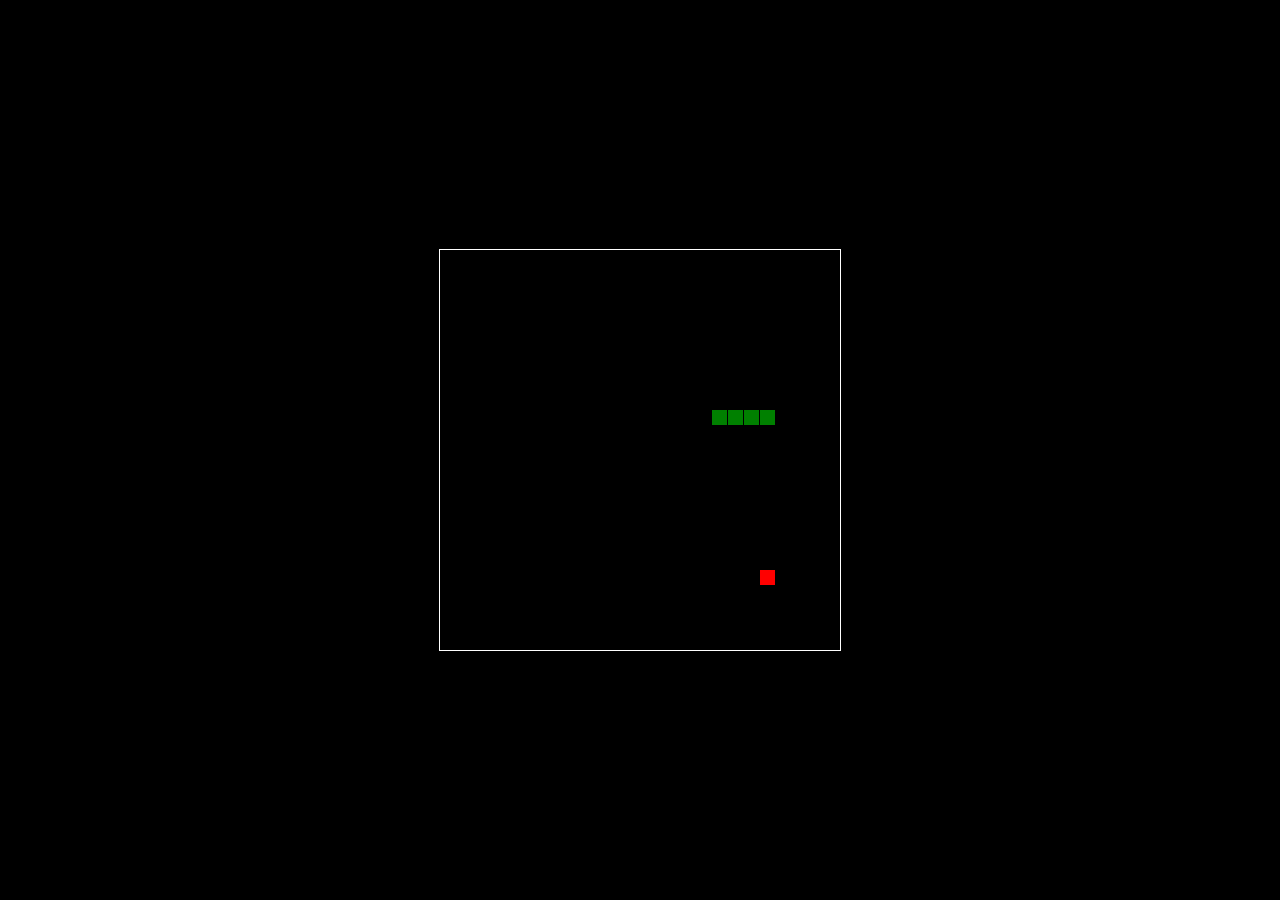
<file: snake.html>
<!DOCTYPE html>
<html>

<head>
  <title>Змейка</title>
  <style>
    html,
    body {
      height: 100%;
      margin: 0;
    }

    /*Задаём глобальные параметры*/
    body {
      background: black;
      display: flex;
      align-items: center;
      justify-content: center;
    }

    /*Делаем границу вокруг игрового поля*/
    canvas {
      border: 1px solid white;
    }
  </style>
</head>

<body>
  <!-- Рисуем игровое поле -->
  <canvas width="400" height="400" id="game"></canvas>
  <!-- Сам скрипт с игрой -->
  <script>
    // Поле, на котором всё будет происходить, — тоже как бы переменная
    var canvas = document.getElementById('game');
    // Классическая змейка — двухмерная, сделаем такую же
    var context = canvas.getContext('2d');
    // Размер одной клеточки на поле — 16 пикселей
    var grid = 16;
    // Служебная переменная, которая отвечает за скорость змейки
    var count = 0;
    // А вот и сама змейка
    var snake = {
      // Начальные координаты
      x: 160,
      y: 160,
      // Скорость змейки — в каждом новом кадре змейка смещается по оси Х или У. На старте будет двигаться горизонтально, поэтому скорость по игреку равна нулю.
      dx: grid,
      dy: 0,
      // Тащим за собой хвост, который пока пустой
      cells: [],
      // Стартовая длина змейки — 4 клеточки
      maxCells: 4
    };
    // А это — еда. Представим, что это красные яблоки.
    var apple = {
      // Начальные координаты яблока
      x: 320,
      y: 320
    };
    // Делаем генератор случайных чисел в заданном диапазоне
    function getRandomInt(min, max) {
      return Math.floor(Math.random() * (max - min)) + min;
    }
    // Игровой цикл — основной процесс, внутри которого будет всё происходить
    function loop() {
      // Хитрая функция, которая замедляет скорость игры с 60 кадров в секунду до 15 (60/15 = 4)
      requestAnimationFrame(loop);
      // Игровой код выполнится только один раз из четырёх, в этом и суть замедления кадров, а пока переменная count меньше четырёх, код выполняться не будет
      if (++count < 4) {
        return;
      }
      // Обнуляем переменную скорости
      count = 0;
      // Очищаем игровое поле
      context.clearRect(0, 0, canvas.width, canvas.height);
      // Двигаем змейку с нужной скоростью
      snake.x += snake.dx;
      snake.y += snake.dy;
      // Если змейка достигла края поля по горизонтали — продолжаем её движение с противоположной строны
      if (snake.x < 0) {
        snake.x = canvas.width - grid;
      }
      else if (snake.x >= canvas.width) {
        snake.x = 0;
      }
      // Делаем то же самое для движения по вертикали
      if (snake.y < 0) {
        snake.y = canvas.height - grid;
      }
      else if (snake.y >= canvas.height) {
        snake.y = 0;
      }
      // Продолжаем двигаться в выбранном направлении. Голова всегда впереди, поэтому добавляем её координаты в начало массива, который отвечает за всю змейку
      snake.cells.unshift({ x: snake.x, y: snake.y });
      // Сразу после этого удаляем последний элемент из массива змейки, потому что она движется и постоянно освобождает клетки после себя
      if (snake.cells.length > snake.maxCells) {
        snake.cells.pop();
      }
      // Рисуем еду — красное яблоко
      context.fillStyle = 'red';
      context.fillRect(apple.x, apple.y, grid - 1, grid - 1);
      // Одно движение змейки — один новый нарисованный квадратик 
      context.fillStyle = 'green';
      // Обрабатываем каждый элемент змейки
      snake.cells.forEach(function (cell, index) {
        // Чтобы создать эффект клеточек, делаем зелёные квадратики меньше на один пиксель, чтобы вокруг них образовалась чёрная граница
        context.fillRect(cell.x, cell.y, grid - 1, grid - 1);
        // Если змейка добралась до яблока...
        if (cell.x === apple.x && cell.y === apple.y) {
          // увеличиваем длину змейки
          snake.maxCells++;
          // Рисуем новое яблочко
          // Помним, что размер холста у нас 400x400, при этом он разбит на ячейки — 25 в каждую сторону
          apple.x = getRandomInt(0, 25) * grid;
          apple.y = getRandomInt(0, 25) * grid;
        }
        // Проверяем, не столкнулась ли змея сама с собой
        // Для этого перебираем весь массив и смотрим, есть ли у нас в массиве змейки две клетки с одинаковыми координатами 
        for (var i = index + 1; i < snake.cells.length; i++) {
          // Если такие клетки есть — начинаем игру заново
          if (cell.x === snake.cells[i].x && cell.y === snake.cells[i].y) {
            // Задаём стартовые параметры основным переменным
            snake.x = 160;
            snake.y = 160;
            snake.cells = [];
            snake.maxCells = 4;
            snake.dx = grid;
            snake.dy = 0;
            // Ставим яблочко в случайное место
            apple.x = getRandomInt(0, 25) * grid;
            apple.y = getRandomInt(0, 25) * grid;
          }
        }
      });
    }
    // Смотрим, какие нажимаются клавиши, и реагируем на них нужным образом
    document.addEventListener('keydown', function (e) {
      // Дополнительно проверяем такой момент: если змейка движется, например, влево, то ещё одно нажатие влево или вправо ничего не поменяет — змейка продолжит двигаться в ту же сторону, что и раньше. Это сделано для того, чтобы не разворачивать весь массив со змейкой на лету и не усложнять код игры.
      // Стрелка влево
      // Если нажата стрелка влево, и при этом змейка никуда не движется по горизонтали…
      if (e.which === 37 && snake.dx === 0) {
        // то даём ей движение по горизонтали, влево, а вертикальное — останавливаем
        // Та же самая логика будет и в остальных кнопках
        snake.dx = -grid;
        snake.dy = 0;
      }
      // Стрелка вверх
      else if (e.which === 38 && snake.dy === 0) {
        snake.dy = -grid;
        snake.dx = 0;
      }
      // Стрелка вправо
      else if (e.which === 39 && snake.dx === 0) {
        snake.dx = grid;
        snake.dy = 0;
      }
      // Стрелка вниз
      else if (e.which === 40 && snake.dy === 0) {
        snake.dy = grid;
        snake.dx = 0;
      }
    });
    // Запускаем игру
    requestAnimationFrame(loop);
  </script>
</body>

</html>
</file>
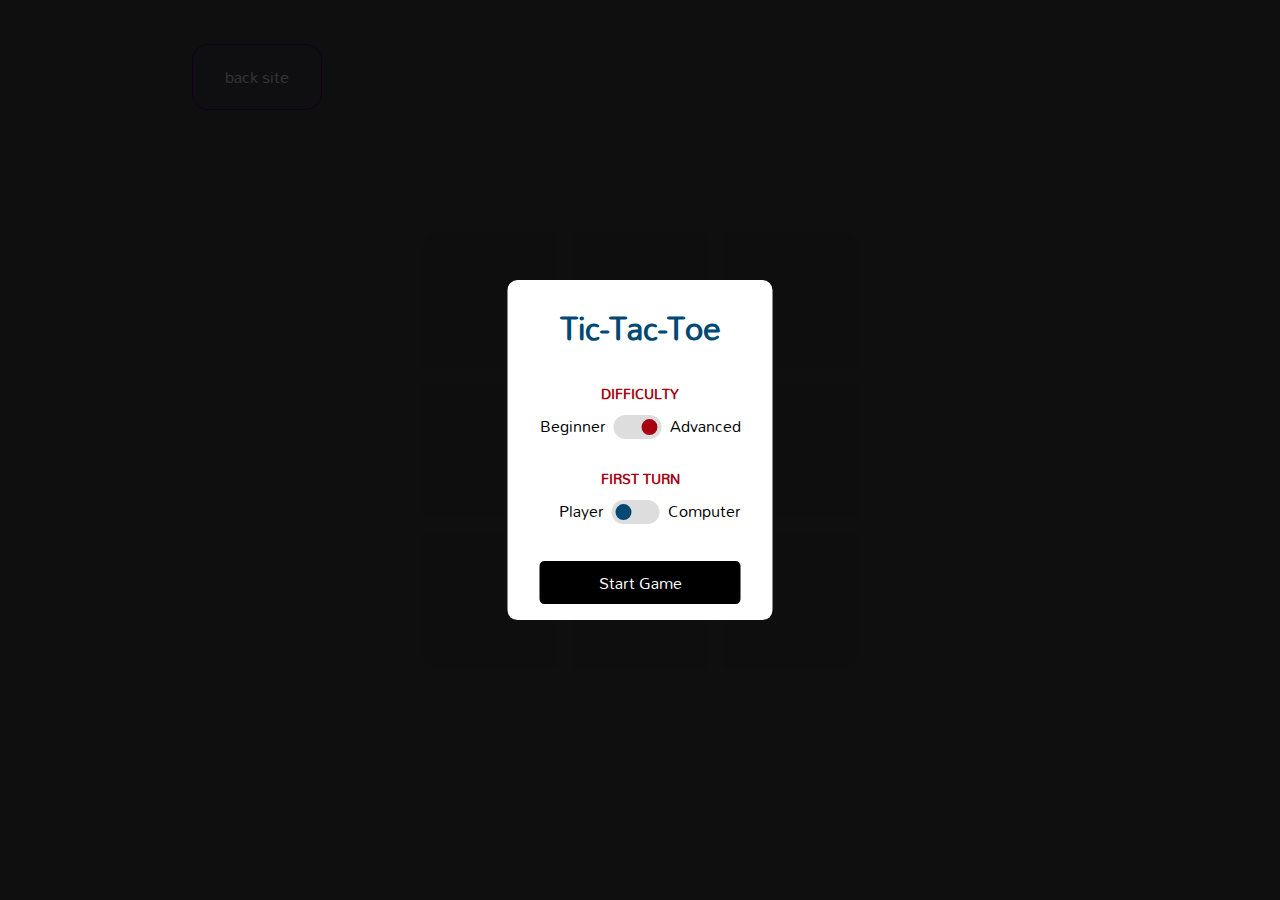
<file: tic-tac-toe.html>
<!DOCTYPE html>
<html>
<title>tic-tac-toe</title>
 <meta charset="utf-8">
<link rel="stylesheet" type="text/css" href="style3.css">
<head>
<style>
body {
 background: #4D4D4D;
max-width: 900px;
margin: 10px auto;
padding: 30px;
}
</style>
</head>
<input type="checkbox" id="difficulty" checked />
<input type="checkbox" id="sound" />
<input type="checkbox" id="first" />

<input type="checkbox" id="start" />

<form id="tictactoe">  
  <input type="radio" name="cell-0" id="cell-0-x" />
  <input type="radio" name="cell-0" id="cell-0-o" />
  <input type="radio" name="cell-1" id="cell-1-x" />
  <input type="radio" name="cell-1" id="cell-1-o" />
  <input type="radio" name="cell-2" id="cell-2-x" />
  <input type="radio" name="cell-2" id="cell-2-o" />
  <input type="radio" name="cell-3" id="cell-3-x" />
  <input type="radio" name="cell-3" id="cell-3-o" />
  <input type="radio" name="cell-4" id="cell-4-x" />
  <input type="radio" name="cell-4" id="cell-4-o" />
  <input type="radio" name="cell-5" id="cell-5-x" />
  <input type="radio" name="cell-5" id="cell-5-o" />
  <input type="radio" name="cell-6" id="cell-6-x" />
  <input type="radio" name="cell-6" id="cell-6-o" />
  <input type="radio" name="cell-7" id="cell-7-x" />
  <input type="radio" name="cell-7" id="cell-7-o" />
  <input type="radio" name="cell-8" id="cell-8-x" />
  <input type="radio" name="cell-8" id="cell-8-o" />

  <div id="menu" class="scrim">
    <div class="center">
      <h1>Tic-Tac-Toe</h1>
      <div>
        <h2>Difficulty</h2>
        <div class="toggle-group">
          <span>Beginner</span>
          <label for="difficulty" class="toggle"></label>
          <span>Advanced</span>
        </div>
        <!-- Soon...
        <h2>Sound</h2>
        <div class="toggle-group">
          <span>Off</span>
          <label for="sound" class="toggle"></label>
          <span>On</span>
        </div>
        -->
        <h2>First turn</h2>
        <div class="toggle-group">
          <span>Player</span>
          <label for="first" class="toggle"></label>
          <span>Computer</span>
        </div>
        <label for="start" id="start-button" class="btn">Start Game</label>
      </div>
    </div>
  </div>

  <div id="board" class="center">
    <div class="tile" id="tile-0">
      <label for="cell-0-x"></label>
      <div></div>
    </div>
    <div class="tile" id="tile-1">
      <label for="cell-1-x"></label>
      <div></div>
    </div>
    <div class="tile" id="tile-2">
      <label for="cell-2-x"></label>
      <div></div>
    </div>
    <div class="tile" id="tile-3">
      <label for="cell-3-x"></label>
      <div></div>
    </div>
    <div class="tile" id="tile-4">
      <label for="cell-4-x"></label>
      <div></div>
    </div>
    <div class="tile" id="tile-5">
      <label for="cell-5-x"></label>
      <div></div>
    </div>
    <div class="tile" id="tile-6">
      <label for="cell-6-x"></label>
      <div></div>
    </div>
    <div class="tile" id="tile-7">
      <label for="cell-7-x"></label>
      <div></div>
    </div>
    <div class="tile" id="tile-8">
      <label for="cell-8-x"></label>
      <div></div>
    </div>
  </div>
  <div id="label-computer" class="btn">
    Computer Move!
    <label for="cell-0-o"></label>
    <label for="cell-1-o"></label>
    <label for="cell-2-o"></label>
    <label for="cell-3-o"></label>
    <label for="cell-4-o"></label>
    <label for="cell-5-o"></label>
    <label for="cell-6-o"></label>
    <label for="cell-7-o"></label>
    <label for="cell-8-o"></label>
  </div>
  <div id="end" class="scrim">
    <div id="message" class="center">
      <div>
        <input type="reset" for="tictactoe" value="Play again" />
      </div>
    </div>
  </div>
</form>
  <a href="playpage.html" class="button button3">back site</a>
    <style>
    .button {
    background-color: black ; /* Green */
    border: none;
    color: white;
    padding: 16px 32px;
    text-align: center;
    text-decoration: none;
    display: inline-block;
    font-size: 16px;
    margin: 4px 2px;
    -webkit-transition-duration: 1.2s; /* Safari */
    transition-duration: 0.8s;
    cursor: pointer;
    border-radius: 16px; 
}
.button3 {
    background-color: #4D4D5D; 
    color: white; 
    border: 1px solid #5B0077;
}

  .button3:hover {
    background-color: #5B0077;
    color: red;
}
</style>
</file>
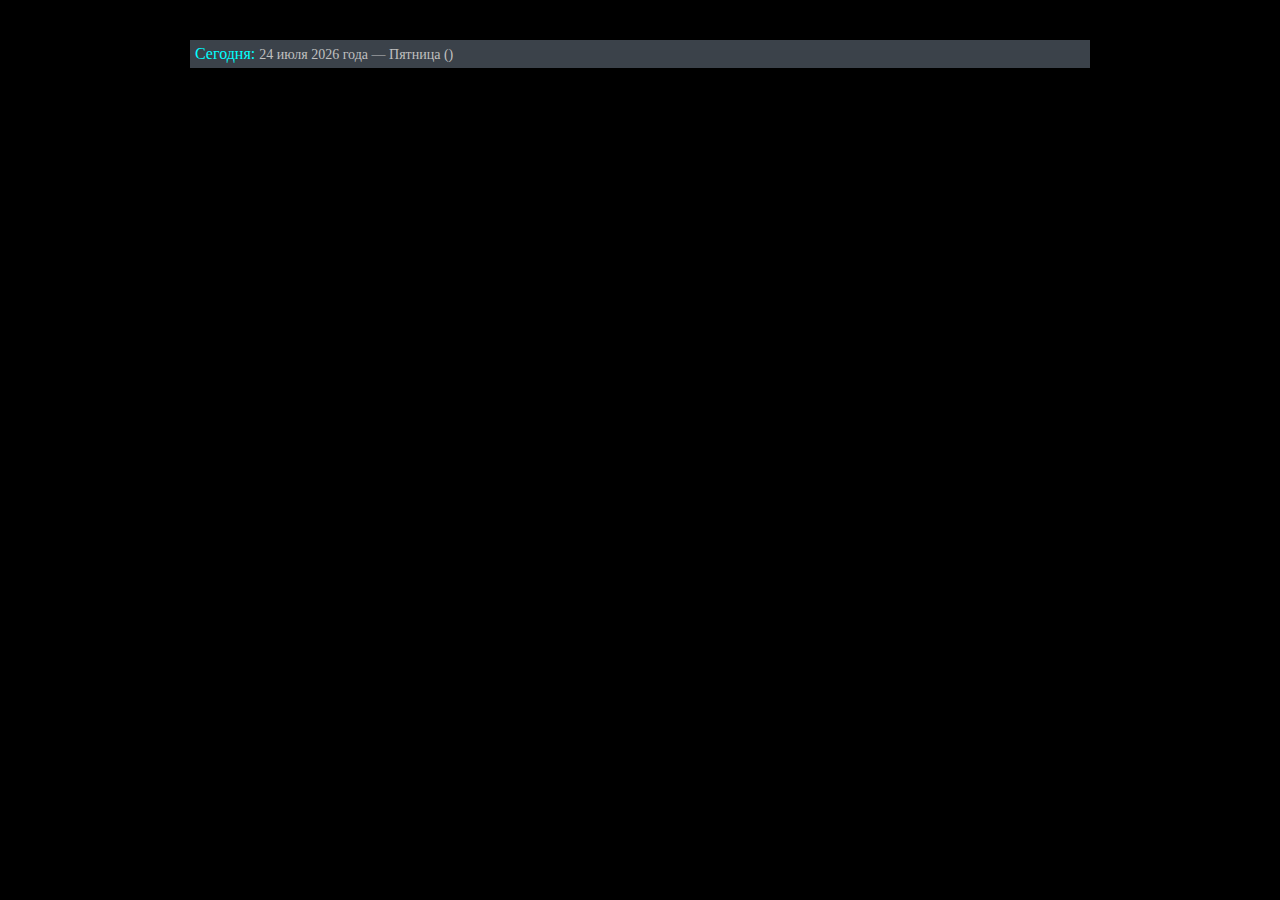
<file: winpage.html>
<!DOCTYPE html>
<html>
<title>time</title>
 <meta charset="utf-8">
<head>
<style>
body {
 background: #000000;
max-width: 900px;
margin: 10px auto;
padding: 30px;
}
</style>
</head>
<script>
  var months = new Array(13);
  months[1]="января"; months[2]="февраля"; months[3]="марта"; months[4]="апреля"; months[5]="мая"; months[6]="июня"; months[7]="июля"; months[8]="августа"; months[9]="сентября"; months[10]="октября"; months[11]="ноября"; months[12]="декабря";

  var time = new Date();
  var thismonth = months[time.getMonth() + 1];
  var date = time.getDate();
  var thisyear = time.getYear();
  var day = time.getDay() + 1;

  if (thisyear < 2000)
      thisyear = thisyear + 1900;
  if (day == 1) DayofWeek = "Воскресенье";
  if (day == 2) DayofWeek = "Понедельник";
  if (day == 3) DayofWeek = "Вторник";
  if (day == 4) DayofWeek = "Среда";
  if (day == 5) DayofWeek = "Четверг";
  if (day == 6) DayofWeek = "Пятница";
  if (day == 7) DayofWeek = "Суббота";
</script>
            
<script>           
setInterval(function() {
  var cd = new Date();
  var clockdat = document.getElementById("clockdat");
  clockdat.innerHTML = cd.toLocaleTimeString();
}, 1000);
</script>

<body>    
<div class="center" style="background-color: #3b424a; padding:5px;">
  <span style="color:aqua">Сегодня:</span>
  <span style="color:silver; font-size:14px;">
  <script>
      document.write(date+" ");
      document.write(thismonth+ " "+thisyear+" "+"года"+" — "+ DayofWeek);
  </script>
  (<span id="clockdat" style="color:aqua;"></span>)
  </span>
</div>

</body>
</file>
<file: style.css>
body {
  background: #000;
  display: flex;
  height: 100vh;
  padding: 0;
  margin: 0;
}

.progress {
  background: rgba(255,255,255,0.1);
  justify-content: flex-start;
  border-radius: 18px;
  align-items: center;
  position: relative;
  padding: 0 2px;
  display: flex;
  height: 40px;
  width: auto;
}

.progress-value {
  animation: load 240s normal forwards;
  box-shadow: 0 10px 40px -10px #62FE74;
  border-radius: 100px;
  background: green;
  height: 34px;
  width: 10;
}

@keyframes load {
  0% { width: 0; }
  8% { width: 5%; }
    23% { width: 10%; }
      39% { width: 15%; }
        42% { width: 20%; }
          57% { width: 25%; }
            63% { width: 30%; }
              77% { width: 31%; }
               81% { width: 33%; }
                 98% { width: 36%; }
                   100% { width: 38%; }
}

#progressbar {
  background-color: #141414;
  border-radius: 16px;
  /* (height of inner div) / 2 + padding */
  padding: 1px;
}
/*0-25 red, 26-45 orange, 46-65 yellow, 66-80 green, 81-101 blue*/
#progressbar>div {
  background-color: red;
  width: 22%;
  /* Adjust with JavaScript */
  height: 20px;
  border-radius: 10px;
}

#progressbar1 {
  background-color: #141414;
  border-radius: 13px;
  /* (height of inner div) / 2 + padding */
  padding: 1px;
}

#progressbar1>div {
  background-color: red;
  width: 11%;
  /* Adjust with JavaScript */
  height: 20px;
  border-radius: 10px;
}
</file>
<file: style3.css>
@import url('https://fonts.googleapis.com/css?family=Mandali|Raleway:900&display=swap');

input[type="radio"],
input[type="checkbox"] {
  position: absolute;
  top: -9999em;
}

#menu {
  display: block;
  background: rgba(0,0,0,0.8);
  text-align: center;
}

#menu > div {
  background: #fff;
  padding: 1rem 2rem;
  border-radius: 10px;
}

.toggle-group {
  display: flex;
}

.toggle-group span { 
  flex: 1; 
  text-align: left;
}

.toggle-group span:nth-of-type(1) {
  text-align: right;
}

.toggle {
  display: inline-block;
  width: 3rem;
  height: 1.5rem;
  background: #ddd;
  vertical-align: bottom;
  margin: 0.33rem 0.5rem;
  border-radius: 1rem;
  position: relative;
  cursor: pointer;
}

.toggle::before {
  content: "";
  position: absolute;
  display: block;
  width: 1rem;
  height: 1rem;
  top: 0.25rem;
  left: 0.25rem;
  background: #000;
  background: #004974;
  border-radius: 100%;
  transition: left 0.25s, background-color 0.25s;
}

.btn {
  width: 100%;
  display: inline-block;
  background: #000;
  color: #fff;
  border-radius: 5px;
  margin-top: 2rem;
  padding: 0.33rem;
  box-sizing: border-box;
  cursor: pointer;
  transition: background-color 0.25s;
}

.btn:hover {
  background: #333;
}

#start:checked ~ form #menu {
  display: none;
}

#difficulty:checked ~ form #menu label[for=difficulty]::before,
#sound:checked ~ form #menu label[for=sound]::before,
#first:checked ~ form #menu label[for=first]::before {
  left: 1.75rem;
  background: #a60011;
}

h1 {
  margin: 0 0 0.5rem 0;
  text-align: center;
  white-space: nowrap;
   color: #004974;
}

h2 {
  font-size: 0.9rem;
  text-transform: uppercase;
  margin: 1.25rem 0 0.1rem 0;
  color: #a60011;
}

html, body {
  font-family: Mandali, Arial, sans-serif;
  font-size: 16px;
}

.center {
  position: absolute;
  top: 50%;
  left: 50%;
  transform: translate(-50%, -50%);
}

#board {
  width: 50vmin;
  height: 50vmin;
  display: grid;
  grid-template-columns: 1fr 1fr 1fr;
  grid-template-rows: 1fr 1fr 1fr;
}

.tile {
  margin: 5%;
  position: relative;
}

.tile label,
.tile div {
  display: block;
  height: 100%;
  width: 100%;
  position: absolute;
  top: 0;
  left: 0;
  background: rgba(0,0,0,0.10);
  font-family: Raleway, Courier, 'Courier New', Sans, sans-serif;
  font-weight: bolder;
}

.tile div {
  display: none;
  overflow: hidden;
  text-shadow: 0 1px 6px rgba(0,0,0,0.85)
}

@keyframes shadow {
  from { box-shadow: 0 0 0 0 rgba(255,0,0,0); } 
  to { box-shadow: 0 0 10px 4px rgba(255,0,0,0.35); } 
}

#label-computer {
  width: 200px;
  max-width: 50vmin;
  position: absolute;
  top: 80%;
  top: calc(50% + 30vmin);
  left: 50%;
  transform: translate(-50%, -50%);
  text-align: center;
  animation: shadow 0.75s infinite alternate;
}

@keyframes beginnerAnimation {
  from { z-index: 9; }
  to { z-index: 1; }
}

#label-computer label {
  position: absolute;
  top: 0;
  left: 0;
  width: 100%;
  height: 100%;
  display: block;
  animation: beginnerAnimation 0.9s infinite;
}

#label-computer label:active {
  position:static !important; 
  margin-left: 100% !important;
  background: none !important;
  font-size: 0;
}

#label-computer label:active::before {
    content:"";
    position:absolute;
    top:0;
    right:-50px;
    left:0;
    bottom:0;
    z-index:101;
}

#label-computer label:nth-child(1) { animation-delay: -0.1s; }
#label-computer label:nth-child(2) { animation-delay: -0.2s; }
#label-computer label:nth-child(3) { animation-delay: -0.3s; }
#label-computer label:nth-child(4) { animation-delay: -0.4s; }
#label-computer label:nth-child(5) { animation-delay: -0.5s; }
#label-computer label:nth-child(6) { animation-delay: -0.6s; }
#label-computer label:nth-child(7) { animation-delay: -0.7s; }
#label-computer label:nth-child(8) { animation-delay: -0.8s; }
#label-computer label:nth-child(9) { animation-delay: 0s; }


/* Special cases */
#cell-0-x:checked ~ #cell-4-x:checked ~ #cell-8-o:checked ~ #label-computer label[for='cell-2-o'],
#cell-0-x:checked ~ #cell-4-x:checked ~ #cell-8-o:checked ~ #label-computer label[for='cell-6-o'],
#cell-2-x:checked ~ #cell-4-x:checked ~ #cell-6-o:checked ~ #label-computer label[for='cell-0-o'],
#cell-2-x:checked ~ #cell-4-x:checked ~ #cell-6-o:checked ~ #label-computer label[for='cell-8-o'],
#cell-2-o:checked ~ #cell-4-x:checked ~ #cell-6-x:checked ~ #label-computer label[for='cell-0-o'],
#cell-2-o:checked ~ #cell-4-x:checked ~ #cell-6-x:checked ~ #label-computer label[for='cell-8-o'],
#cell-0-o:checked ~ #cell-4-x:checked ~ #cell-8-x:checked ~ #label-computer label[for='cell-2-o'],
#cell-0-o:checked ~ #cell-4-x:checked ~ #cell-8-x:checked ~ #label-computer label[for='cell-6-o'] {
  z-index: 65;
  animation: none;
}

@keyframes miniAnimation {
  from { z-index: 75; }
  to { z-index: 72; }
}

#cell-0-o:not(:checked) ~ #cell-2-o:not(:checked) ~ #cell-4-x:checked ~ #cell-6-o:not(:checked) ~ #cell-8-o:not(:checked) ~ #label-computer label[for='cell-0-o'],
#cell-0-o:not(:checked) ~ #cell-2-o:not(:checked) ~ #cell-4-x:checked ~ #cell-6-o:not(:checked) ~ #cell-8-o:not(:checked) ~ #label-computer label[for='cell-2-o'],
#cell-0-o:not(:checked) ~ #cell-2-o:not(:checked) ~ #cell-4-x:checked ~ #cell-6-o:not(:checked) ~ #cell-8-o:not(:checked) ~ #label-computer label[for='cell-6-o'],
#cell-0-o:not(:checked) ~ #cell-2-o:not(:checked) ~ #cell-4-x:checked ~ #cell-6-o:not(:checked) ~ #cell-8-o:not(:checked) ~ #label-computer label[for='cell-8-o'] {
  z-index: 75;
  animation: miniAnimation 0.4s infinite linear;
}

#cell-0-o:not(:checked) ~ #cell-2-o:not(:checked) ~ #cell-4-x:checked ~ #cell-6-o:not(:checked) ~ #cell-8-o:not(:checked) ~ #label-computer label[for='cell-0-o'] { animation-delay: -0.3s; }
#cell-0-o:not(:checked) ~ #cell-2-o:not(:checked) ~ #cell-4-x:checked ~ #cell-6-o:not(:checked) ~ #cell-8-o:not(:checked) ~ #label-computer label[for='cell-2-o'] {  animation-delay: -0.2s; }
#cell-0-o:not(:checked) ~ #cell-2-o:not(:checked) ~ #cell-4-x:checked ~ #cell-6-o:not(:checked) ~ #cell-8-o:not(:checked) ~ #label-computer label[for='cell-6-o'] { animation-delay: -0.1s; }



#difficulty:checked ~ form #cell-0-x:checked ~ #cell-4-o:checked ~ #cell-8-x:checked ~ #label-computer label[for='cell-1-o'],
#difficulty:checked ~ form #cell-0-x:checked ~ #cell-4-o:checked ~ #cell-8-x:checked ~ #label-computer label[for='cell-3-o'],
#difficulty:checked ~ form #cell-0-x:checked ~ #cell-4-o:checked ~ #cell-8-x:checked ~ #label-computer label[for='cell-5-o'],
#difficulty:checked ~ form #cell-0-x:checked ~ #cell-4-o:checked ~ #cell-8-x:checked ~ #label-computer label[for='cell-7-o'],
#difficulty:checked ~ form #cell-2-x:checked ~ #cell-4-o:checked ~ #cell-6-x:checked ~ #label-computer label[for='cell-1-o'],
#difficulty:checked ~ form #cell-2-x:checked ~ #cell-4-o:checked ~ #cell-6-x:checked ~ #label-computer label[for='cell-3-o'],
#difficulty:checked ~ form #cell-2-x:checked ~ #cell-4-o:checked ~ #cell-6-x:checked ~ #label-computer label[for='cell-5-o'],
#difficulty:checked ~ form #cell-2-x:checked ~ #cell-4-o:checked ~ #cell-6-x:checked ~ #label-computer label[for='cell-7-o'],
#difficulty:checked ~ form #cell-1-x:checked ~ #cell-3-x:checked ~ #cell-4-o:checked ~ #label-computer label[for='cell-0-o'],
#difficulty:checked ~ form #cell-1-x:checked ~ #cell-3-x:checked ~ #cell-4-o:checked ~ #label-computer label[for='cell-2-o'],
#difficulty:checked ~ form #cell-1-x:checked ~ #cell-3-x:checked ~ #cell-4-o:checked ~ #label-computer label[for='cell-6-o'],
#difficulty:checked ~ form #cell-1-x:checked ~ #cell-4-o:checked ~ #cell-5-x:checked ~ #label-computer label[for='cell-0-o'],
#difficulty:checked ~ form #cell-1-x:checked ~ #cell-4-o:checked ~ #cell-5-x:checked ~ #label-computer label[for='cell-2-o'],
#difficulty:checked ~ form #cell-1-x:checked ~ #cell-4-o:checked ~ #cell-5-x:checked ~ #label-computer label[for='cell-8-o'],
#difficulty:checked ~ form #cell-3-x:checked ~ #cell-4-o:checked ~ #cell-7-x:checked ~ #label-computer label[for='cell-0-o'],
#difficulty:checked ~ form #cell-3-x:checked ~ #cell-4-o:checked ~ #cell-7-x:checked ~ #label-computer label[for='cell-6-o'],
#difficulty:checked ~ form #cell-3-x:checked ~ #cell-4-o:checked ~ #cell-7-x:checked ~ #label-computer label[for='cell-8-o'],
#difficulty:checked ~ form #cell-4-o:checked ~ #cell-5-x:checked ~ #cell-7-x:checked ~ #label-computer label[for='cell-2-o'],
#difficulty:checked ~ form #cell-4-o:checked ~ #cell-5-x:checked ~ #cell-7-x:checked ~ #label-computer label[for='cell-6-o'],
#difficulty:checked ~ form #cell-4-o:checked ~ #cell-5-x:checked ~ #cell-7-x:checked ~ #label-computer label[for='cell-8-o']
{
  z-index: 70;
  animation: none;
}

/* Prevent other player from winning! */
#difficulty:checked ~ form #cell-1-x:checked ~ #cell-2-x:checked ~ #label-computer label[for='cell-0-o'],
#difficulty:checked ~ form #cell-3-x:checked ~ #cell-6-x:checked ~ #label-computer label[for='cell-0-o'],
#difficulty:checked ~ form #cell-4-x:checked ~ #cell-8-x:checked ~ #label-computer label[for='cell-0-o'],
#difficulty:checked ~ form #cell-0-x:checked ~ #cell-2-x:checked ~ #label-computer label[for='cell-1-o'],
#difficulty:checked ~ form #cell-4-x:checked ~ #cell-7-x:checked ~ #label-computer label[for='cell-1-o'],
#difficulty:checked ~ form #cell-0-x:checked ~ #cell-1-x:checked ~ #label-computer label[for='cell-2-o'],
#difficulty:checked ~ form #cell-5-x:checked ~ #cell-8-x:checked ~ #label-computer label[for='cell-2-o'],
#difficulty:checked ~ form #cell-4-x:checked ~ #cell-6-x:checked ~ #label-computer label[for='cell-2-o'],
#difficulty:checked ~ form #cell-0-x:checked ~ #cell-6-x:checked ~ #label-computer label[for='cell-3-o'],
#difficulty:checked ~ form #cell-4-x:checked ~ #cell-5-x:checked ~ #label-computer label[for='cell-3-o'],
#difficulty:checked ~ form #cell-2-x:checked ~ #cell-8-x:checked ~ #label-computer label[for='cell-5-o'],
#difficulty:checked ~ form #cell-3-x:checked ~ #cell-4-x:checked ~ #label-computer label[for='cell-5-o'],
#difficulty:checked ~ form #cell-0-x:checked ~ #cell-3-x:checked ~ #label-computer label[for='cell-6-o'],
#difficulty:checked ~ form #cell-2-x:checked ~ #cell-4-x:checked ~ #label-computer label[for='cell-6-o'],
#difficulty:checked ~ form #cell-7-x:checked ~ #cell-8-x:checked ~ #label-computer label[for='cell-6-o'],
#difficulty:checked ~ form #cell-1-x:checked ~ #cell-4-x:checked ~ #label-computer label[for='cell-7-o'],
#difficulty:checked ~ form #cell-6-x:checked ~ #cell-8-x:checked ~ #label-computer label[for='cell-7-o'],
#difficulty:checked ~ form #cell-0-x:checked ~ #cell-4-x:checked ~ #label-computer label[for='cell-8-o'],
#difficulty:checked ~ form #cell-2-x:checked ~ #cell-5-x:checked ~ #label-computer label[for='cell-8-o'],
#difficulty:checked ~ form #cell-6-x:checked ~ #cell-7-x:checked ~ #label-computer label[for='cell-8-o'] {
  z-index: 80 !important;
  animation: none;
}

/* if winning move, take it! */
#difficulty:checked ~ form #cell-1-o:checked ~ #cell-2-o:checked ~ #label-computer label[for='cell-0-o'],
#difficulty:checked ~ form #cell-3-o:checked ~ #cell-6-o:checked ~ #label-computer label[for='cell-0-o'],
#difficulty:checked ~ form #cell-4-o:checked ~ #cell-8-o:checked ~ #label-computer label[for='cell-0-o'],
#difficulty:checked ~ form #cell-0-o:checked ~ #cell-2-o:checked ~ #label-computer label[for='cell-1-o'],
#difficulty:checked ~ form #cell-4-o:checked ~ #cell-7-o:checked ~ #label-computer label[for='cell-1-o'],
#difficulty:checked ~ form #cell-0-o:checked ~ #cell-1-o:checked ~ #label-computer label[for='cell-2-o'],
#difficulty:checked ~ form #cell-5-o:checked ~ #cell-8-o:checked ~ #label-computer label[for='cell-2-o'],
#difficulty:checked ~ form #cell-4-o:checked ~ #cell-6-o:checked ~ #label-computer label[for='cell-2-o'],
#difficulty:checked ~ form #cell-0-o:checked ~ #cell-6-o:checked ~ #label-computer label[for='cell-3-o'],
#difficulty:checked ~ form #cell-4-o:checked ~ #cell-5-o:checked ~ #label-computer label[for='cell-3-o'],
#difficulty:checked ~ form #cell-2-o:checked ~ #cell-8-o:checked ~ #label-computer label[for='cell-5-o'],
#difficulty:checked ~ form #cell-3-o:checked ~ #cell-4-o:checked ~ #label-computer label[for='cell-5-o'],
#difficulty:checked ~ form #cell-0-o:checked ~ #cell-3-o:checked ~ #label-computer label[for='cell-6-o'],
#difficulty:checked ~ form #cell-2-o:checked ~ #cell-4-o:checked ~ #label-computer label[for='cell-6-o'],
#difficulty:checked ~ form #cell-7-o:checked ~ #cell-8-o:checked ~ #label-computer label[for='cell-6-o'],
#difficulty:checked ~ form #cell-1-o:checked ~ #cell-4-o:checked ~ #label-computer label[for='cell-7-o'],
#difficulty:checked ~ form #cell-6-o:checked ~ #cell-8-o:checked ~ #label-computer label[for='cell-7-o'],
#difficulty:checked ~ form #cell-0-o:checked ~ #cell-4-o:checked ~ #label-computer label[for='cell-8-o'],
#difficulty:checked ~ form #cell-2-o:checked ~ #cell-5-o:checked ~ #label-computer label[for='cell-8-o'],
#difficulty:checked ~ form #cell-6-o:checked ~ #cell-7-o:checked ~ #label-computer label[for='cell-8-o'] {
  z-index: 99 !important;
  animation: none;
}

/* get center in first move */
#difficulty:checked ~ form #label-computer label[for='cell-4-o'] {
  z-index: 100;
  animation: none;
}

#label-computer,
input:checked ~ input:checked ~ #label-computer,
input:checked ~ input:checked ~ input:checked ~ input:checked ~ #label-computer,
input:checked ~ input:checked ~ input:checked ~ input:checked ~ input:checked ~ input:checked ~ #label-computer,
input:checked ~ input:checked ~ input:checked ~ input:checked ~ input:checked ~ input:checked ~ input:checked ~ input:checked ~ #label-computer {
  display: none;
}

input:checked ~ #label-computer,
input:checked ~ input:checked ~ input:checked ~ #label-computer, 
input:checked ~ input:checked ~ input:checked ~ input:checked ~ input:checked ~  #label-computer,
input:checked ~ input:checked ~ input:checked ~ input:checked ~ input:checked ~ input:checked ~ input:checked ~ #label-computer {
  display: block;
}

label[for$='-x'],
input:checked ~ input:checked ~ #board label[for$='-x'],
input:checked ~ input:checked ~ input:checked ~ input:checked ~ #board label[for$='-x'],
input:checked ~ input:checked ~ input:checked ~ input:checked ~ input:checked ~ input:checked ~ #board label[for$='-x'],
input:checked ~ input:checked ~ input:checked ~ input:checked ~ input:checked ~ input:checked ~ input:checked ~ input:checked ~ #board label[for$='-x'] {
  z-index: 1;
}

input:checked ~ #board label[for$='-x'],
input:checked ~ input:checked ~ input:checked ~ #board label[for$='-x'],
input:checked ~ input:checked ~ input:checked ~ input:checked ~ input:checked ~ #board label[for$='-x'],
input:checked ~ input:checked ~ input:checked ~ input:checked ~ input:checked ~ input:checked ~ input:checked ~ #board label[for$='-x'] {
  z-index: -1;
}






#first:checked ~ form #label-computer,
#first:checked ~ form input:checked ~ input:checked ~ #label-computer,
#first:checked ~ form input:checked ~ input:checked ~ input:checked ~ input:checked ~ #label-computer,
#first:checked ~ form input:checked ~ input:checked ~ input:checked ~ input:checked ~ input:checked ~ input:checked ~ #label-computer,
#first:checked ~ form input:checked ~ input:checked ~ input:checked ~ input:checked ~ input:checked ~ input:checked ~ input:checked ~ input:checked ~ #label-computer {
  display: block;
}

#first:checked ~ form input:checked ~ #label-computer,
#first:checked ~ form input:checked ~ input:checked ~ input:checked ~ #label-computer, 
#first:checked ~ form input:checked ~ input:checked ~ input:checked ~ input:checked ~ input:checked ~  #label-computer,
#first:checked ~ form input:checked ~ input:checked ~ input:checked ~ input:checked ~ input:checked ~ input:checked ~ input:checked ~ #label-computer {
  display: none;
}

#first:checked ~ form label[for$='-x'],
#first:checked ~ form input:checked ~ input:checked ~ #board label[for$='-x'],
#first:checked ~ form input:checked ~ input:checked ~ input:checked ~ input:checked ~ #board label[for$='-x'],
#first:checked ~ form input:checked ~ input:checked ~ input:checked ~ input:checked ~ input:checked ~ input:checked ~ #board label[for$='-x'],
#first:checked ~ form input:checked ~ input:checked ~ input:checked ~ input:checked ~ input:checked ~ input:checked ~ input:checked ~ input:checked ~ #board label[for$='-x'] {
  z-index: -1;
}

#first:checked ~ form input:checked ~ #board label[for$='-x'],
#first:checked ~ form input:checked ~ input:checked ~ input:checked ~ #board label[for$='-x'],
#first:checked ~ form input:checked ~ input:checked ~ input:checked ~ input:checked ~ input:checked ~ #board label[for$='-x'],
#first:checked ~ form input:checked ~ input:checked ~ input:checked ~ input:checked ~ input:checked ~ input:checked ~ input:checked ~ #board label[for$='-x'] {
  z-index: 1;
}




input[id*='-0-']:checked ~ div label[for*='-0-'],
input[id*='-1-']:checked ~ div label[for*='-1-'],
input[id*='-2-']:checked ~ div label[for*='-2-'],
input[id*='-3-']:checked ~ div label[for*='-3-'],
input[id*='-4-']:checked ~ div label[for*='-4-'],
input[id*='-5-']:checked ~ div label[for*='-5-'],
input[id*='-6-']:checked ~ div label[for*='-6-'],
input[id*='-7-']:checked ~ div label[for*='-7-'],
input[id*='-8-']:checked ~ div label[for*='-8-'] {
  display: none !important;
}

input[id*='-0-']:checked ~ #board #tile-0 div,
input[id*='-1-']:checked ~ #board #tile-1 div,
input[id*='-2-']:checked ~ #board #tile-2 div,
input[id*='-3-']:checked ~ #board #tile-3 div,
input[id*='-4-']:checked ~ #board #tile-4 div,
input[id*='-5-']:checked ~ #board #tile-5 div,
input[id*='-6-']:checked ~ #board #tile-6 div,
input[id*='-7-']:checked ~ #board #tile-7 div,
input[id*='-8-']:checked ~ #board #tile-8 div {
  display: block;
}

input[id*='-0-x']:checked ~ #board #tile-0 div::before,
input[id*='-1-x']:checked ~ #board #tile-1 div::before,
input[id*='-2-x']:checked ~ #board #tile-2 div::before,
input[id*='-3-x']:checked ~ #board #tile-3 div::before,
input[id*='-4-x']:checked ~ #board #tile-4 div::before,
input[id*='-5-x']:checked ~ #board #tile-5 div::before,
input[id*='-6-x']:checked ~ #board #tile-6 div::before,
input[id*='-7-x']:checked ~ #board #tile-7 div::before,
input[id*='-8-x']:checked ~ #board #tile-8 div::before {
  content: "X";
  background: #004974;
  color: #89dcf6;
}

input[id*='-0-o']:checked ~ #board #tile-0 div::before,
input[id*='-1-o']:checked ~ #board #tile-1 div::before,
input[id*='-2-o']:checked ~ #board #tile-2 div::before,
input[id*='-3-o']:checked ~ #board #tile-3 div::before,
input[id*='-4-o']:checked ~ #board #tile-4 div::before,
input[id*='-5-o']:checked ~ #board #tile-5 div::before,
input[id*='-6-o']:checked ~ #board #tile-6 div::before,
input[id*='-7-o']:checked ~ #board #tile-7 div::before,
input[id*='-8-o']:checked ~ #board #tile-8 div::before {
  content: "O";
  background: #a60011;
  color: #ffc7b5;
}

.tile label:hover {
  cursor: pointer;
  background: rgba(0,0,0,0.25);
}

.tile label::before,
.tile div::before {
  color: #000;
  position: absolute;
  text-align:center;
  top: 50%;
  left: 50%;
  transform: translate(-50%, -50%);
  font-size: 7.5vmin;
  font-weight: bold;
}

.tile div::before {
  padding: 100%;
}

.tile label[for$='-o']:hover::before {
  content: "O";
}

.tile label[for$='-x']:hover::before {
  content: "X";
}

#tile-0 {
  grid-column: 1;
  grid-row: 1;
}
#tile-0 label,
#tile-0 div {
  border-radius: 10% 0 0 0;
}
#tile-1 {
  grid-column: 2;
  grid-row: 1;
}
#tile-2 {
  grid-column: 3;
  grid-row: 1;
}
#tile-2 label,
#tile-2 div {
  border-radius: 0 10% 0 0;
}
#tile-3 {
  grid-column: 1;
  grid-row: 2;
}
#tile-4 {
  grid-column: 2;
  grid-row: 2;
}
#tile-5 {
  grid-column: 3;
  grid-row: 2;
}
#tile-6 {
  grid-column: 1;
  grid-row: 3;
}
#tile-6 label,
#tile-6 div {
  border-radius: 0 0 0 10%;
}
#tile-7 {
  grid-column: 2;
  grid-row: 3;
}
#tile-8 {
  grid-column: 3;
  grid-row: 3;
}
#tile-8 label,
#tile-8 div {
  border-radius: 0 0 10% 0;
}

.scrim {
  background: rgb(77, 77, 77, 20%);
  position: fixed;
  top: 0;
  left: 0;
  right: 0;
  bottom: 0;
  display: none;
  z-index: 9;
}

#message {
  text-align: center;
  font-size: 2rem;
  line-height: 2.2rem;
  font-weight: bold;
}

#message::before {
  content: "Tied game!"
}

#message input {
  background: #505D6E;
  color: #fff;
  font-size: 1rem;
  padding: 0.5rem 1.75rem;
  margin: auto auto;
  margin-top: 2rem;
}

input:checked ~ input:checked ~ input:checked ~ input:checked ~ input:checked ~ input:checked ~ input:checked ~ input:checked ~ input:checked ~ #end,
#cell-0-x:checked ~ #cell-1-x:checked ~ #cell-2-x:checked ~ #end,
#cell-3-x:checked ~ #cell-4-x:checked ~ #cell-5-x:checked ~ #end,
#cell-6-x:checked ~ #cell-7-x:checked ~ #cell-8-x:checked ~ #end,
#cell-0-x:checked ~ #cell-3-x:checked ~ #cell-6-x:checked ~ #end,
#cell-1-x:checked ~ #cell-4-x:checked ~ #cell-7-x:checked ~ #end,
#cell-2-x:checked ~ #cell-5-x:checked ~ #cell-8-x:checked ~ #end,
#cell-0-x:checked ~ #cell-4-x:checked ~ #cell-8-x:checked ~ #end,
#cell-2-x:checked ~ #cell-4-x:checked ~ #cell-6-x:checked ~ #end,
#cell-0-o:checked ~ #cell-1-o:checked ~ #cell-2-o:checked ~ #end,
#cell-3-o:checked ~ #cell-4-o:checked ~ #cell-5-o:checked ~ #end,
#cell-6-o:checked ~ #cell-7-o:checked ~ #cell-8-o:checked ~ #end,
#cell-0-o:checked ~ #cell-3-o:checked ~ #cell-6-o:checked ~ #end,
#cell-1-o:checked ~ #cell-4-o:checked ~ #cell-7-o:checked ~ #end,
#cell-2-o:checked ~ #cell-5-o:checked ~ #cell-8-o:checked ~ #end,
#cell-0-o:checked ~ #cell-4-o:checked ~ #cell-8-o:checked ~ #end,
#cell-2-o:checked ~ #cell-4-o:checked ~ #cell-6-o:checked ~ #end {
  display: block;
}

#cell-0-x:checked ~ #cell-1-x:checked ~ #cell-2-x:checked ~ #end #message::before,
#cell-3-x:checked ~ #cell-4-x:checked ~ #cell-5-x:checked ~ #end #message::before,
#cell-6-x:checked ~ #cell-7-x:checked ~ #cell-8-x:checked ~ #end #message::before,
#cell-0-x:checked ~ #cell-3-x:checked ~ #cell-6-x:checked ~ #end #message::before,
#cell-1-x:checked ~ #cell-4-x:checked ~ #cell-7-x:checked ~ #end #message::before,
#cell-2-x:checked ~ #cell-5-x:checked ~ #cell-8-x:checked ~ #end #message::before,
#cell-0-x:checked ~ #cell-4-x:checked ~ #cell-8-x:checked ~ #end #message::before,
#cell-2-x:checked ~ #cell-4-x:checked ~ #cell-6-x:checked ~ #end #message::before {
  content: "Player won!";
}

#cell-0-o:checked ~ #cell-1-o:checked ~ #cell-2-o:checked ~ #end #message::before,
#cell-3-o:checked ~ #cell-4-o:checked ~ #cell-5-o:checked ~ #end #message::before,
#cell-6-o:checked ~ #cell-7-o:checked ~ #cell-8-o:checked ~ #end #message::before,
#cell-0-o:checked ~ #cell-3-o:checked ~ #cell-6-o:checked ~ #end #message::before,
#cell-1-o:checked ~ #cell-4-o:checked ~ #cell-7-o:checked ~ #end #message::before,
#cell-2-o:checked ~ #cell-5-o:checked ~ #cell-8-o:checked ~ #end #message::before,
#cell-0-o:checked ~ #cell-4-o:checked ~ #cell-8-o:checked ~ #end #message::before,
#cell-2-o:checked ~ #cell-4-o:checked ~ #cell-6-o:checked ~ #end #message::before {
  content: "Computer won!";
}
</file>
